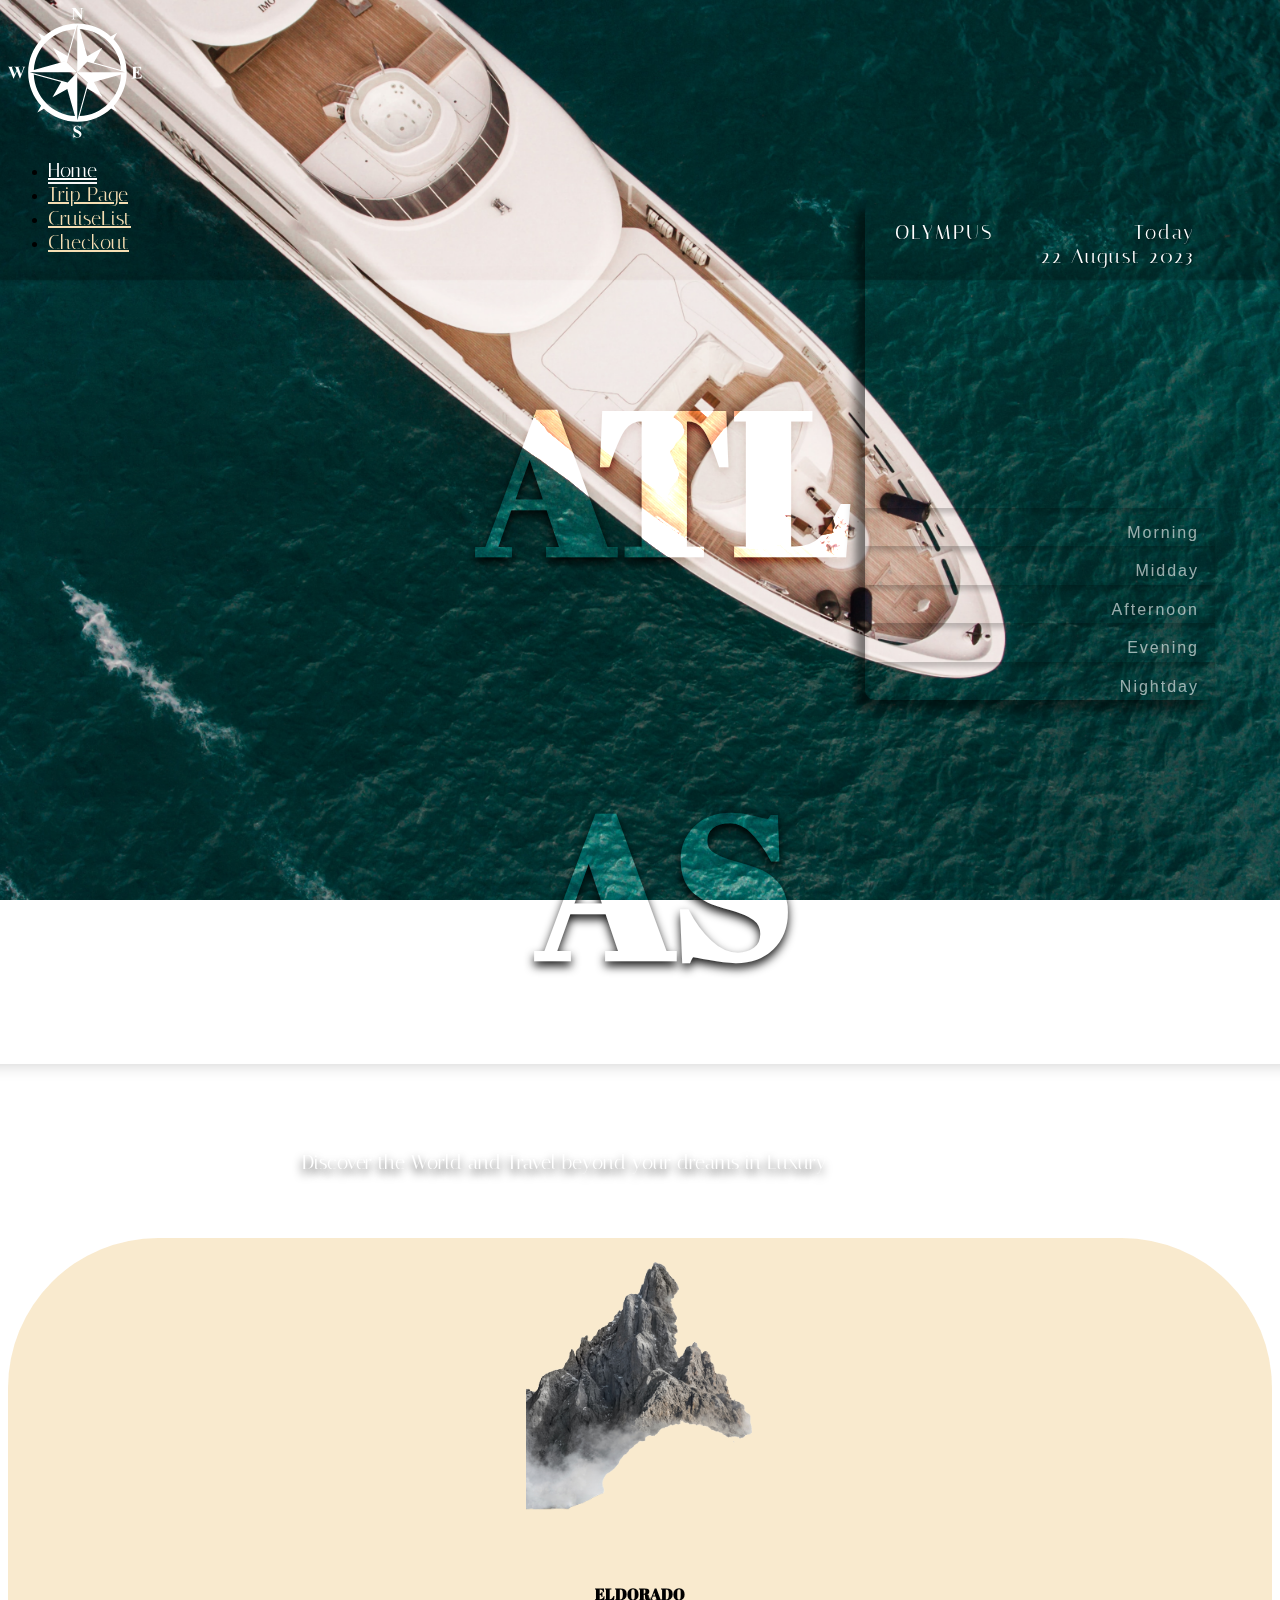
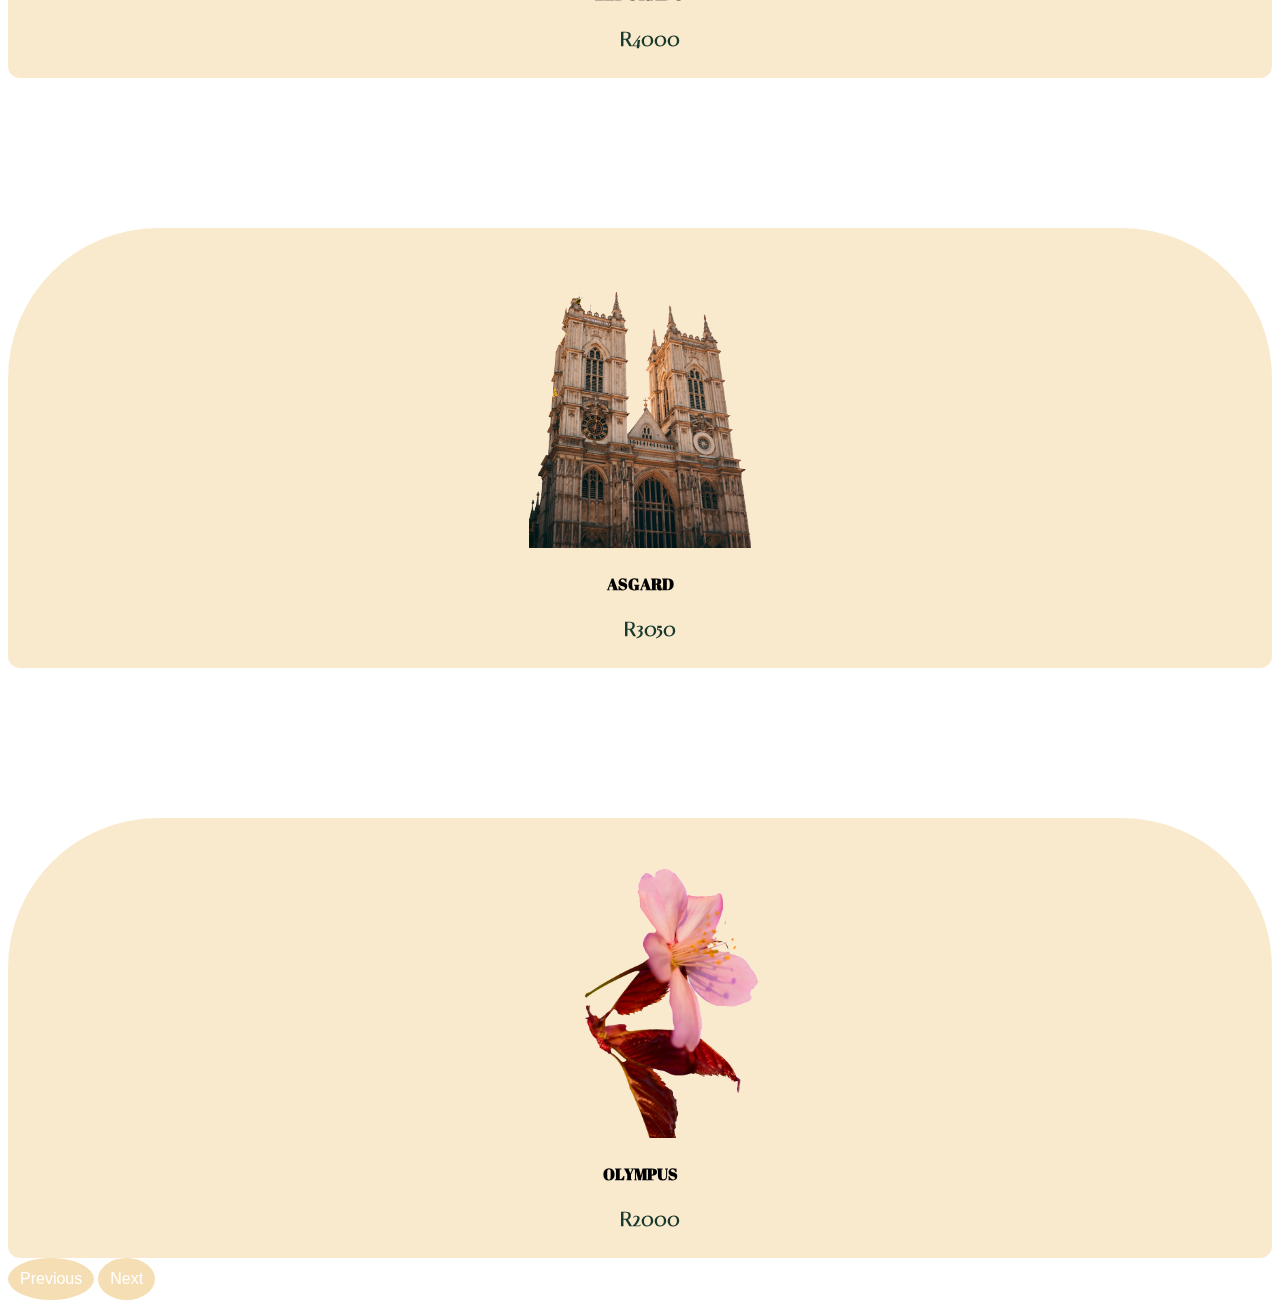
<file: Index.html>
<!doctype html>
<html lang="en">
  <head>
    <meta charset="utf-8">
    <meta name="viewport" content="width=device-width, initial-scale=1">
    <title>ATLAS</title>

    <!-- Style Sheets -->
    <link href="https://cdn.jsdelivr.net/npm/bootstrap@5.3.0/dist/css/bootstrap.min.css" rel="stylesheet" integrity="sha384-9ndCyUaIbzAi2FUVXJi0CjmCapSmO7SnpJef0486qhLnuZ2cdeRhO02iuK6FUUVM" crossorigin="anonymous">
    <link rel="stylesheet" href="main.css">
  
  </head>
  <body>

    <!-- ------------------------------------------------------------------------------------------------ -->
    <!-- Nav Bar -->

    <div class="background">
        <nav class="navbar fixed-top">
            <div class="container">
        
            <!-- Logo -->
            <a class="navbar-brand" href="#">
            <img src="assets/compass-navigator-icon 1.svg" alt="Logo" height="130">
            </a>

            <!-- Nav Items -->
            <ul class="nav">
                <li class="nav-item">
                    <a class="nav-link active" aria-current="page" href="Index.html">Home</a>
                </li>
                <li class="nav-item">
                    <a class="nav-link" href="browse.html">Trip Page</a>
                </li>
                <li class="nav-item">
                    <a class="nav-link" href="cruiselist.html">CruiseList</a>
                </li>
                <li class="nav-item">
                    <a class="nav-link" href="cruiselist.html">Checkout</a>
                </li>
            </ul>

            </div>
        </nav>

        <!-- ------------------------------------------------------------------------------------------------ -->
        <!-- Carousel -->

        <div id="carouselExample" class="carousel carousel-dark slide">
          <div class="carousel-inner">
            <!-- Slide 1 -->
            <div class="carousel-item active">
                <div class="container">
                    <div class="row full-height">
                        <div class="col align-self-center">
                            <h1>ATL</h1>
                            <h1>AS</h1>
                            <p>Discover the World and Travel beyond your dreams in Luxury</p>
                            <!--<button class="mt-4">Browse Cruises</button>-->
                        </div>
                        
                        
                         <div class="col align-self-end">
                              <div class="box">
                                  <div id="location">
                                    <i class="fas fa-map-marker-alt"></i>
                                    <p class="place">OLYMPUS</p>
                                    <p class="day">Today<br>22 August 2023</p>
                                  </div>
                                  <!-- /////////////////////////////////////////////////////////////////////////////// morning -->
                                  <div id="morning" class="section">    
                                    <p class="time">Morning</p>    
                                    <!-- ////////////////////////////////////////// icona -->
                                    <div class="icon-box">
                                      <svg class="icon sun" version="1.1"
                                          x="0px" y="0px" 
                                          width="80px" 
                                          height="80px" 
                                          viewBox="0 0 46 46" style="enable-background:new 0 0 46 46;" xml:space="preserve">
                                          <path class="st0 circle" d="M23,12.5c5.8,0,10.5,4.7,10.5,10.5S28.8,33.5,23,33.5S12.5,28.8,12.5,23S17.2,12.5,23,12.5 M23,10.5
                                            c-6.9,0-12.5,5.6-12.5,12.5S16.1,35.5,23,35.5S35.5,29.9,35.5,23S29.9,10.5,23,10.5L23,10.5z"/>
                                      </svg>
                                      <svg class="icon rays" version="1.1"
                                          x="0px" y="0px" 
                                          width="80px" 
                                          height="80px" 
                                          viewBox="0 0 46 46" style="enable-background:new 0 0 46 46;" xml:space="preserve">
                                          <path class="st0" d="M23,8c-0.6,0-1-0.4-1-1V1c0-0.6,0.4-1,1-1s1,0.4,1,1v6C24,7.6,23.6,8,23,8z"/> 
                                          <path class="st0" d="M45,24h-6c-0.6,0-1-0.4-1-1s0.4-1,1-1h6c0.6,0,1,0.4,1,1S45.6,24,45,24z"/>  
                                          <path class="st0" d="M37,16.2c-0.4,0-0.7-0.2-0.9-0.5c-0.3-0.5-0.1-1.1,0.4-1.4l5.2-2.9c0.5-0.3,1.1-0.1,1.4,0.4
                                              c0.3,0.5,0.1,1.1-0.4,1.4l-5.2,2.9C37.3,16.2,37.1,16.2,37,16.2z"/>   
                                          <path class="st0" d="M31.2,10.2c-0.2,0-0.4,0-0.5-0.1c-0.5-0.3-0.6-0.9-0.3-1.4l3.1-5.1c0.3-0.5,0.9-0.6,1.4-0.3s0.6,0.9,0.3,1.4
                                              L32,9.8C31.9,10.1,31.5,10.2,31.2,10.2z"/> 
                                          <path class="st0" d="M23,46c-0.6,0-1-0.4-1-1v-6c0-0.6,0.4-1,1-1s1,0.4,1,1v6C24,45.6,23.6,46,23,46z"/>  
                                          <path class="st0" d="M33.7,43.2c-0.4,0-0.7-0.2-0.9-0.5l-2.9-5.2c-0.3-0.5-0.1-1.1,0.4-1.4c0.5-0.3,1.1-0.1,1.4,0.4l2.9,5.2
                                              c0.3,0.5,0.1,1.1-0.4,1.4C34,43.2,33.9,43.2,33.7,43.2z"/>   
                                          <path class="st0" d="M41.9,35.3c-0.2,0-0.4,0-0.5-0.1L36.2,32c-0.5-0.3-0.6-0.9-0.3-1.4c0.3-0.5,0.9-0.6,1.4-0.3l5.1,3.1
                                              c0.5,0.3,0.6,0.9,0.3,1.4C42.6,35.1,42.2,35.3,41.9,35.3z"/> 
                                          <path class="st0" d="M7,24H1c-0.6,0-1-0.4-1-1s0.4-1,1-1h6c0.6,0,1,0.4,1,1S7.6,24,7,24z"/>  
                                          <path class="st0" d="M3.8,34.7c-0.4,0-0.7-0.2-0.9-0.5c-0.3-0.5-0.1-1.1,0.4-1.4l5.2-2.9c0.5-0.3,1.1-0.1,1.4,0.4
                                              c0.3,0.5,0.1,1.1-0.4,1.4l-5.2,2.9C4.1,34.7,3.9,34.7,3.8,34.7z"/> 
                                          <path class="st0" d="M11.7,42.9c-0.2,0-0.4,0-0.5-0.1c-0.5-0.3-0.6-0.9-0.3-1.4l3.1-5.1c0.3-0.5,0.9-0.6,1.4-0.3
                                              c0.5,0.3,0.6,0.9,0.3,1.4l-3.1,5.1C12.4,42.7,12.1,42.9,11.7,42.9z"/> 
                                          <path class="st0" d="M15.2,10c-0.4,0-0.7-0.2-0.9-0.5l-2.9-5.2c-0.3-0.5-0.1-1.1,0.4-1.4s1.1-0.1,1.4,0.4l2.9,5.2
                                              c0.3,0.5,0.1,1.1-0.4,1.4C15.6,10,15.4,10,15.2,10z"/>
                                          <path class="st0" d="M9.2,15.8c-0.2,0-0.4,0-0.5-0.1l-5.1-3.1c-0.5-0.3-0.6-0.9-0.3-1.4c0.3-0.5,0.9-0.6,1.4-0.3L9.8,14
                                              c0.5,0.3,0.6,0.9,0.3,1.4C9.9,15.6,9.6,15.8,9.2,15.8z"/>
                                      </svg>
                                    </div>
                                    <!-- ////////////////////////////////////////// text -->
                                    <div class="text-wrapper">
                                      <p class="degree">4<sup>°</sup></p>
                                      <p>Sunny-Wind: E 7 mph</p>
                                      <p>Humidity: 45%</p>
                                    </div>
                                  </div>
                                  <!-- /////////////////////////////////////////////////////////////////////////////// midday -->
                                  <div id="midday" class="section">
                                    <p class="time">Midday</p>    
                                    <!-- ////////////////////////////////////////// icona -->
                                    <div class="icon-box">
                                      <svg class="icon sun" version="1.1"
                                          x="0px" y="0px" 
                                          width="80px" 
                                          height="80px" 
                                          viewBox="0 0 46 46" style="enable-background:new 0 0 46 46;" xml:space="preserve">
                                          <path class="st0 circle" d="M23,12.5c5.8,0,10.5,4.7,10.5,10.5S28.8,33.5,23,33.5S12.5,28.8,12.5,23S17.2,12.5,23,12.5 M23,10.5
                                            c-6.9,0-12.5,5.6-12.5,12.5S16.1,35.5,23,35.5S35.5,29.9,35.5,23S29.9,10.5,23,10.5L23,10.5z"/>
                                      </svg>
                                      <svg class="icon rays" version="1.1"
                                          x="0px" y="0px" 
                                          width="80px" 
                                          height="80px" 
                                          viewBox="0 0 46 46" style="enable-background:new 0 0 46 46;" xml:space="preserve">
                                          <path class="st0" d="M23,8c-0.6,0-1-0.4-1-1V1c0-0.6,0.4-1,1-1s1,0.4,1,1v6C24,7.6,23.6,8,23,8z"/> 
                                          <path class="st0" d="M45,24h-6c-0.6,0-1-0.4-1-1s0.4-1,1-1h6c0.6,0,1,0.4,1,1S45.6,24,45,24z"/>  
                                          <path class="st0" d="M37,16.2c-0.4,0-0.7-0.2-0.9-0.5c-0.3-0.5-0.1-1.1,0.4-1.4l5.2-2.9c0.5-0.3,1.1-0.1,1.4,0.4
                                              c0.3,0.5,0.1,1.1-0.4,1.4l-5.2,2.9C37.3,16.2,37.1,16.2,37,16.2z"/>   
                                          <path class="st0" d="M31.2,10.2c-0.2,0-0.4,0-0.5-0.1c-0.5-0.3-0.6-0.9-0.3-1.4l3.1-5.1c0.3-0.5,0.9-0.6,1.4-0.3s0.6,0.9,0.3,1.4
                                              L32,9.8C31.9,10.1,31.5,10.2,31.2,10.2z"/> 
                                          <path class="st0" d="M23,46c-0.6,0-1-0.4-1-1v-6c0-0.6,0.4-1,1-1s1,0.4,1,1v6C24,45.6,23.6,46,23,46z"/>  
                                          <path class="st0" d="M33.7,43.2c-0.4,0-0.7-0.2-0.9-0.5l-2.9-5.2c-0.3-0.5-0.1-1.1,0.4-1.4c0.5-0.3,1.1-0.1,1.4,0.4l2.9,5.2
                                              c0.3,0.5,0.1,1.1-0.4,1.4C34,43.2,33.9,43.2,33.7,43.2z"/>   
                                          <path class="st0" d="M41.9,35.3c-0.2,0-0.4,0-0.5-0.1L36.2,32c-0.5-0.3-0.6-0.9-0.3-1.4c0.3-0.5,0.9-0.6,1.4-0.3l5.1,3.1
                                              c0.5,0.3,0.6,0.9,0.3,1.4C42.6,35.1,42.2,35.3,41.9,35.3z"/> 
                                          <path class="st0" d="M7,24H1c-0.6,0-1-0.4-1-1s0.4-1,1-1h6c0.6,0,1,0.4,1,1S7.6,24,7,24z"/>  
                                          <path class="st0" d="M3.8,34.7c-0.4,0-0.7-0.2-0.9-0.5c-0.3-0.5-0.1-1.1,0.4-1.4l5.2-2.9c0.5-0.3,1.1-0.1,1.4,0.4
                                              c0.3,0.5,0.1,1.1-0.4,1.4l-5.2,2.9C4.1,34.7,3.9,34.7,3.8,34.7z"/> 
                                          <path class="st0" d="M11.7,42.9c-0.2,0-0.4,0-0.5-0.1c-0.5-0.3-0.6-0.9-0.3-1.4l3.1-5.1c0.3-0.5,0.9-0.6,1.4-0.3
                                              c0.5,0.3,0.6,0.9,0.3,1.4l-3.1,5.1C12.4,42.7,12.1,42.9,11.7,42.9z"/> 
                                          <path class="st0" d="M15.2,10c-0.4,0-0.7-0.2-0.9-0.5l-2.9-5.2c-0.3-0.5-0.1-1.1,0.4-1.4s1.1-0.1,1.4,0.4l2.9,5.2
                                              c0.3,0.5,0.1,1.1-0.4,1.4C15.6,10,15.4,10,15.2,10z"/>
                                          <path class="st0" d="M9.2,15.8c-0.2,0-0.4,0-0.5-0.1l-5.1-3.1c-0.5-0.3-0.6-0.9-0.3-1.4c0.3-0.5,0.9-0.6,1.4-0.3L9.8,14
                                              c0.5,0.3,0.6,0.9,0.3,1.4C9.9,15.6,9.6,15.8,9.2,15.8z"/>
                                      </svg>
                                      <svg class="icon cloud" version="1.1"
                                        x="0px" 
                                        y="0px" 
                                        width="80px" 
                                        height="40px" 
                                        viewBox="0 0 42.6 22" style="enable-background:new 0 0 42.6 22;"
                                        xml:space="preserve">
                                      <path class="st1" d="M42.6,4.9c0-2.2-1.7-3.9-3.9-3.9c-1.5,0-2.8,0.9-3.4,2.1C34.9,3,34.5,3,34,3c-0.5,0-0.9,0-1.3,0.1
                                        C31.6,1.3,29.6,0,27.2,0c-3.1,0-5.7,2.2-6.3,5.1c-0.2,0-0.4,0-0.6,0C16.9,5.1,14,8,14,11.5c0,3.5,2.9,6.4,6.4,6.4
                                        c0.9,0,1.8-0.2,2.6-0.5c0.4,1.4,1.7,2.4,3.2,2.4c1.1,0,2.2-0.6,2.8-1.4c1.4,1,3.2,1.7,5.1,1.7c4.7,0,8.5-3.8,8.5-8.5
                                        c0-1.4-0.4-2.8-1-4C42.2,6.8,42.6,5.9,42.6,4.9z"/>
                                      <path class="st1" d="M28.6,6.9c0-2.2-1.7-3.9-3.9-3.9c-1.5,0-2.8,0.9-3.4,2.1C20.9,5,20.5,5,20,5c-0.5,0-0.9,0-1.3,0.1
                                        C17.6,3.3,15.6,2,13.2,2c-3.1,0-5.7,2.2-6.3,5.1c-0.2,0-0.4,0-0.6,0C2.9,7.1,0,10,0,13.5c0,3.5,2.9,6.4,6.4,6.4
                                        c0.9,0,1.8-0.2,2.6-0.5c0.4,1.4,1.7,2.4,3.2,2.4c1.1,0,2.2-0.6,2.8-1.4c1.4,1,3.2,1.7,5.1,1.7c4.7,0,8.5-3.8,8.5-8.5
                                        c0-1.4-0.4-2.8-1-4C28.2,8.8,28.6,7.9,28.6,6.9z"/>
                                      </svg>
                                    </div>       
                                    <!-- ////////////////////////////////////////// text -->
                                    <div class="text-wrapper">
                                      <p class="degree">8<sup>°</sup></p>
                                      <p>Mostly Sunny</p>
                                      <p>Wind: E 2 mph</p>
                                      <p>Humidity: 40%</p>
                                    </div>
                                  </div>
                                  <!-- /////////////////////////////////////////////////////////////////////////////// afternooon -->
                                  <div id="afternoon" class="section">
                                    <p class="time">Afternoon</p>
                                    <!-- ////////////////////////////////////////// icona -->
                                    <div class="icon-box">
                                      <svg class="icon cloud" version="1.1"
                                        x="0px" 
                                        y="0px" 
                                        width="80px" 
                                        height="40px" 
                                        viewBox="0 0 42.6 22" style="enable-background:new 0 0 42.6 22;"
                                        xml:space="preserve">
                                      <path class="st1" d="M42.6,4.9c0-2.2-1.7-3.9-3.9-3.9c-1.5,0-2.8,0.9-3.4,2.1C34.9,3,34.5,3,34,3c-0.5,0-0.9,0-1.3,0.1
                                        C31.6,1.3,29.6,0,27.2,0c-3.1,0-5.7,2.2-6.3,5.1c-0.2,0-0.4,0-0.6,0C16.9,5.1,14,8,14,11.5c0,3.5,2.9,6.4,6.4,6.4
                                        c0.9,0,1.8-0.2,2.6-0.5c0.4,1.4,1.7,2.4,3.2,2.4c1.1,0,2.2-0.6,2.8-1.4c1.4,1,3.2,1.7,5.1,1.7c4.7,0,8.5-3.8,8.5-8.5
                                        c0-1.4-0.4-2.8-1-4C42.2,6.8,42.6,5.9,42.6,4.9z"/>
                                      <path class="st1" d="M28.6,6.9c0-2.2-1.7-3.9-3.9-3.9c-1.5,0-2.8,0.9-3.4,2.1C20.9,5,20.5,5,20,5c-0.5,0-0.9,0-1.3,0.1
                                        C17.6,3.3,15.6,2,13.2,2c-3.1,0-5.7,2.2-6.3,5.1c-0.2,0-0.4,0-0.6,0C2.9,7.1,0,10,0,13.5c0,3.5,2.9,6.4,6.4,6.4
                                        c0.9,0,1.8-0.2,2.6-0.5c0.4,1.4,1.7,2.4,3.2,2.4c1.1,0,2.2-0.6,2.8-1.4c1.4,1,3.2,1.7,5.1,1.7c4.7,0,8.5-3.8,8.5-8.5
                                        c0-1.4-0.4-2.8-1-4C28.2,8.8,28.6,7.9,28.6,6.9z"/>
                                      </svg>
                                      <svg class="icon cloud cloud02" version="1.1"
                                        x="0px" 
                                        y="0px" 
                                        width="80px" 
                                        height="40px" 
                                        viewBox="0 0 42.6 22" style="enable-background:new 0 0 42.6 22;"
                                        xml:space="preserve">
                                      <path class="st1" d="M42.6,4.9c0-2.2-1.7-3.9-3.9-3.9c-1.5,0-2.8,0.9-3.4,2.1C34.9,3,34.5,3,34,3c-0.5,0-0.9,0-1.3,0.1
                                        C31.6,1.3,29.6,0,27.2,0c-3.1,0-5.7,2.2-6.3,5.1c-0.2,0-0.4,0-0.6,0C16.9,5.1,14,8,14,11.5c0,3.5,2.9,6.4,6.4,6.4
                                        c0.9,0,1.8-0.2,2.6-0.5c0.4,1.4,1.7,2.4,3.2,2.4c1.1,0,2.2-0.6,2.8-1.4c1.4,1,3.2,1.7,5.1,1.7c4.7,0,8.5-3.8,8.5-8.5
                                        c0-1.4-0.4-2.8-1-4C42.2,6.8,42.6,5.9,42.6,4.9z"/>
                                      <path class="st1" d="M28.6,6.9c0-2.2-1.7-3.9-3.9-3.9c-1.5,0-2.8,0.9-3.4,2.1C20.9,5,20.5,5,20,5c-0.5,0-0.9,0-1.3,0.1
                                        C17.6,3.3,15.6,2,13.2,2c-3.1,0-5.7,2.2-6.3,5.1c-0.2,0-0.4,0-0.6,0C2.9,7.1,0,10,0,13.5c0,3.5,2.9,6.4,6.4,6.4
                                        c0.9,0,1.8-0.2,2.6-0.5c0.4,1.4,1.7,2.4,3.2,2.4c1.1,0,2.2-0.6,2.8-1.4c1.4,1,3.2,1.7,5.1,1.7c4.7,0,8.5-3.8,8.5-8.5
                                        c0-1.4-0.4-2.8-1-4C28.2,8.8,28.6,7.9,28.6,6.9z"/>
                                      </svg>
                                    </div>
                                    <!-- ////////////////////////////////////////// text -->
                                    <div class="text-wrapper">
                                      <p class="degree">6<sup>°</sup></p>
                                      <p>Cloudy</p>
                                      <p>Wind: N 5 mph</p>
                                      <p>Humidity: 60%</p>
                                    </div>
                                  </div>
                                  <!-- /////////////////////////////////////////////////////////////////////////////// evening -->
                                  <div id="evening" class="section">
                                    <p class="time">Evening</p>
                                    <!-- ////////////////////////////////////////// icona -->
                                    <div class="icon-box">
                                      <svg class="icon cloud" version="1.1"
                                        x="0px" 
                                        y="0px" 
                                        width="80px" 
                                        height="40px" 
                                        viewBox="0 0 42.6 22" style="enable-background:new 0 0 42.6 22;"
                                        xml:space="preserve">
                                      <path class="st1" d="M42.6,4.9c0-2.2-1.7-3.9-3.9-3.9c-1.5,0-2.8,0.9-3.4,2.1C34.9,3,34.5,3,34,3c-0.5,0-0.9,0-1.3,0.1
                                        C31.6,1.3,29.6,0,27.2,0c-3.1,0-5.7,2.2-6.3,5.1c-0.2,0-0.4,0-0.6,0C16.9,5.1,14,8,14,11.5c0,3.5,2.9,6.4,6.4,6.4
                                        c0.9,0,1.8-0.2,2.6-0.5c0.4,1.4,1.7,2.4,3.2,2.4c1.1,0,2.2-0.6,2.8-1.4c1.4,1,3.2,1.7,5.1,1.7c4.7,0,8.5-3.8,8.5-8.5
                                        c0-1.4-0.4-2.8-1-4C42.2,6.8,42.6,5.9,42.6,4.9z"/>
                                      <path class="st1" d="M28.6,6.9c0-2.2-1.7-3.9-3.9-3.9c-1.5,0-2.8,0.9-3.4,2.1C20.9,5,20.5,5,20,5c-0.5,0-0.9,0-1.3,0.1
                                        C17.6,3.3,15.6,2,13.2,2c-3.1,0-5.7,2.2-6.3,5.1c-0.2,0-0.4,0-0.6,0C2.9,7.1,0,10,0,13.5c0,3.5,2.9,6.4,6.4,6.4
                                        c0.9,0,1.8-0.2,2.6-0.5c0.4,1.4,1.7,2.4,3.2,2.4c1.1,0,2.2-0.6,2.8-1.4c1.4,1,3.2,1.7,5.1,1.7c4.7,0,8.5-3.8,8.5-8.5
                                        c0-1.4-0.4-2.8-1-4C28.2,8.8,28.6,7.9,28.6,6.9z"/>
                                      </svg>
                                      <svg class="icon cloud02" version="1.1"
                                        x="0px" 
                                        y="0px" 
                                        width="80px" 
                                        height="40px" 
                                        viewBox="0 0 42.6 22" style="enable-background:new 0 0 42.6 22;"
                                        xml:space="preserve">
                                      <path class="st1" d="M42.6,4.9c0-2.2-1.7-3.9-3.9-3.9c-1.5,0-2.8,0.9-3.4,2.1C34.9,3,34.5,3,34,3c-0.5,0-0.9,0-1.3,0.1
                                        C31.6,1.3,29.6,0,27.2,0c-3.1,0-5.7,2.2-6.3,5.1c-0.2,0-0.4,0-0.6,0C16.9,5.1,14,8,14,11.5c0,3.5,2.9,6.4,6.4,6.4
                                        c0.9,0,1.8-0.2,2.6-0.5c0.4,1.4,1.7,2.4,3.2,2.4c1.1,0,2.2-0.6,2.8-1.4c1.4,1,3.2,1.7,5.1,1.7c4.7,0,8.5-3.8,8.5-8.5
                                        c0-1.4-0.4-2.8-1-4C42.2,6.8,42.6,5.9,42.6,4.9z"/>
                                      <path class="st1" d="M28.6,6.9c0-2.2-1.7-3.9-3.9-3.9c-1.5,0-2.8,0.9-3.4,2.1C20.9,5,20.5,5,20,5c-0.5,0-0.9,0-1.3,0.1
                                        C17.6,3.3,15.6,2,13.2,2c-3.1,0-5.7,2.2-6.3,5.1c-0.2,0-0.4,0-0.6,0C2.9,7.1,0,10,0,13.5c0,3.5,2.9,6.4,6.4,6.4
                                        c0.9,0,1.8-0.2,2.6-0.5c0.4,1.4,1.7,2.4,3.2,2.4c1.1,0,2.2-0.6,2.8-1.4c1.4,1,3.2,1.7,5.1,1.7c4.7,0,8.5-3.8,8.5-8.5
                                        c0-1.4-0.4-2.8-1-4C28.2,8.8,28.6,7.9,28.6,6.9z"/>
                                      </svg>      
                                      <svg class="rain01" version="1.1"
                                          x="0px" 
                                          y="0px" 
                                          width="10px" 
                                          height="10px" 
                                          viewBox="0 0 2.2 2.7" style="enable-background:new 0 0 2.2 2.7;"
                                        xml:space="preserve">
                                      <path class="st0" d="M2.1,0c0,0-1.2,0.1-1.9,1.1C-0.1,1.6,0,2.2,0.5,2.5s1.1,0.2,1.4-0.3C2.5,1.2,2.1,0,2.1,0z"/>
                                      </svg>
                                      <svg class="rain02" version="1.1"
                                          x="0px" 
                                          y="0px" 
                                          width="10px" 
                                          height="10px" 
                                          viewBox="0 0 2.2 2.7" style="enable-background:new 0 0 2.2 2.7;"
                                        xml:space="preserve">
                                      <path class="st0" d="M2.1,0c0,0-1.2,0.1-1.9,1.1C-0.1,1.6,0,2.2,0.5,2.5s1.1,0.2,1.4-0.3C2.5,1.2,2.1,0,2.1,0z"/>
                                      </svg>
                                      <svg class="rain03" version="1.1"
                                          x="0px" 
                                          y="0px" 
                                          width="10px" 
                                          height="10px" 
                                          viewBox="0 0 2.2 2.7" style="enable-background:new 0 0 2.2 2.7;"
                                        xml:space="preserve">
                                      <path class="st0" d="M2.1,0c0,0-1.2,0.1-1.9,1.1C-0.1,1.6,0,2.2,0.5,2.5s1.1,0.2,1.4-0.3C2.5,1.2,2.1,0,2.1,0z"/>
                                      </svg>
                                    </div>
                                    <!-- ////////////////////////////////////////// text -->
                                    <div class="text-wrapper">
                                      <p class="degree">8<sup>°</sup></p>
                                      <p>Rain</p>
                                      <p>Wind: N 9 mph</p>
                                      <p>Humidity: 80%</p>
                                    </div>
                                  </div>
                                  <!-- /////////////////////////////////////////////////////////////////////////////// nightday -->
                                  <div id="nightday" class="section">
                                    <p class="time">Nightday</p>
                                    <!-- ////////////////////////////////////////// icona -->
                                    <div class="icon-box">
                                      <svg version="1.1"
                                          x="0px" 
                                          y="0px" 
                                          width="50px" 
                                          height="50px" 
                                          viewBox="0 0 23.3 25.9" style="enable-background:new 0 0 23.3 25.9;" xml:space="preserve">
                                      <path class="st0" d="M22,20.9c-7.2,0-13-5.8-13-13c0-3,1-5.7,2.7-7.9C5.1,0.6,0,6.2,0,12.9c0,7.2,5.8,13,13,13c4.2,0,7.9-2,10.3-5.1
                                        C22.9,20.9,22.4,20.9,22,20.9z"/>
                                      </svg>
                                      <svg class="icon cloud" version="1.1"
                                        x="0px" 
                                        y="0px" 
                                        width="80px" 
                                        height="40px" 
                                        viewBox="0 0 42.6 22" style="enable-background:new 0 0 42.6 22;"
                                        xml:space="preserve">
                                      <path class="st1" d="M42.6,4.9c0-2.2-1.7-3.9-3.9-3.9c-1.5,0-2.8,0.9-3.4,2.1C34.9,3,34.5,3,34,3c-0.5,0-0.9,0-1.3,0.1
                                        C31.6,1.3,29.6,0,27.2,0c-3.1,0-5.7,2.2-6.3,5.1c-0.2,0-0.4,0-0.6,0C16.9,5.1,14,8,14,11.5c0,3.5,2.9,6.4,6.4,6.4
                                        c0.9,0,1.8-0.2,2.6-0.5c0.4,1.4,1.7,2.4,3.2,2.4c1.1,0,2.2-0.6,2.8-1.4c1.4,1,3.2,1.7,5.1,1.7c4.7,0,8.5-3.8,8.5-8.5
                                        c0-1.4-0.4-2.8-1-4C42.2,6.8,42.6,5.9,42.6,4.9z"/>
                                      <path class="st1" d="M28.6,6.9c0-2.2-1.7-3.9-3.9-3.9c-1.5,0-2.8,0.9-3.4,2.1C20.9,5,20.5,5,20,5c-0.5,0-0.9,0-1.3,0.1
                                        C17.6,3.3,15.6,2,13.2,2c-3.1,0-5.7,2.2-6.3,5.1c-0.2,0-0.4,0-0.6,0C2.9,7.1,0,10,0,13.5c0,3.5,2.9,6.4,6.4,6.4
                                        c0.9,0,1.8-0.2,2.6-0.5c0.4,1.4,1.7,2.4,3.2,2.4c1.1,0,2.2-0.6,2.8-1.4c1.4,1,3.2,1.7,5.1,1.7c4.7,0,8.5-3.8,8.5-8.5
                                        c0-1.4-0.4-2.8-1-4C28.2,8.8,28.6,7.9,28.6,6.9z"/>
                                      </svg>
                                    </div>
                                    <!-- ////////////////////////////////////////// text -->
                                    <div class="text-wrapper">
                                      <p class="degree">8<sup>°</sup></p>
                                      <p>Cloudy</p>
                                      <p>Wind: E 7 mph</p>
                                      <p>Humidity: 45%</p>
                                    </div>
                                  </div>
                                </div>
                          </div>
                      </div>
                  </div>
              </div>
              <!-- Slide 2 -->
            <div class="carousel-item full-height">
                  <!-- ---------------------------------------------------------------------------------------------------- -->

            <!-- trips List Cards -->
            <div class="row py-5 gy-3" id="tripsContainer">

              <!-- Browse Card Template * Won't display by default * -->
              

          </div>
      
  </div>

  <template id="tripCardTemplate">
      <div class="col-4 col-container">

          <!-- Card -->
          <div class="card">
              <img src="assets/jamie (1).jpg" class="card-img-top" alt="...">
              <div class="card-body">
              <h4 class="card-title" id="nameText">ASGARD</h4>
              <p class="card-text" id="priceText">R320</p>

              <p class="card-text mt-4" id="placeTemp"></p>
              <p class="card-text mt-4" id="descriptionText">Graceful and lush, this charming indoor plant boasts glossy, emerald-green leaves that effortlessly brighten any space. Easy to care for and standing at an ideal height, our Ficus Tree is the perfect addition to elevate your interior décor.</p>
              </div>
          </div>
      </div>
  </template>
            </div>      
              
          </div>
          
       
        <!-- Carousel Controls -->
          <button class="carousel-control-prev" type="button" data-bs-target="#carouselExample" data-bs-slide="prev">
            <span class="carousel-control-prev-icon" aria-hidden="true"></span>
            <span class="visually-hidden">Previous</span>
          </button>
          <button class="carousel-control-next" type="button" data-bs-target="#carouselExample" data-bs-slide="next">
            <span class="carousel-control-next-icon" aria-hidden="true"></span>
            <span class="visually-hidden">Next</span>
          </button>
        </div>

    <!-- Javascript -->
    <script src="https://cdn.jsdelivr.net/npm/@popperjs/core@2.11.8/dist/umd/popper.min.js" integrity="sha384-I7E8VVD/ismYTF4hNIPjVp/Zjvgyol6VFvRkX/vR+Vc4jQkC+hVqc2pM8ODewa9r" crossorigin="anonymous"></script>
    <script src="https://cdn.jsdelivr.net/npm/bootstrap@5.3.0/dist/js/bootstrap.min.js" integrity="sha384-fbbOQedDUMZZ5KreZpsbe1LCZPVmfTnH7ois6mU1QK+m14rQ1l2bGBq41eYeM/fS" crossorigin="anonymous"></script>
    <script src="https://ajax.googleapis.com/ajax/libs/jquery/3.7.0/jquery.min.js"></script>
    <script src="carousel.js"></script>

  </body>
</html>
</file>
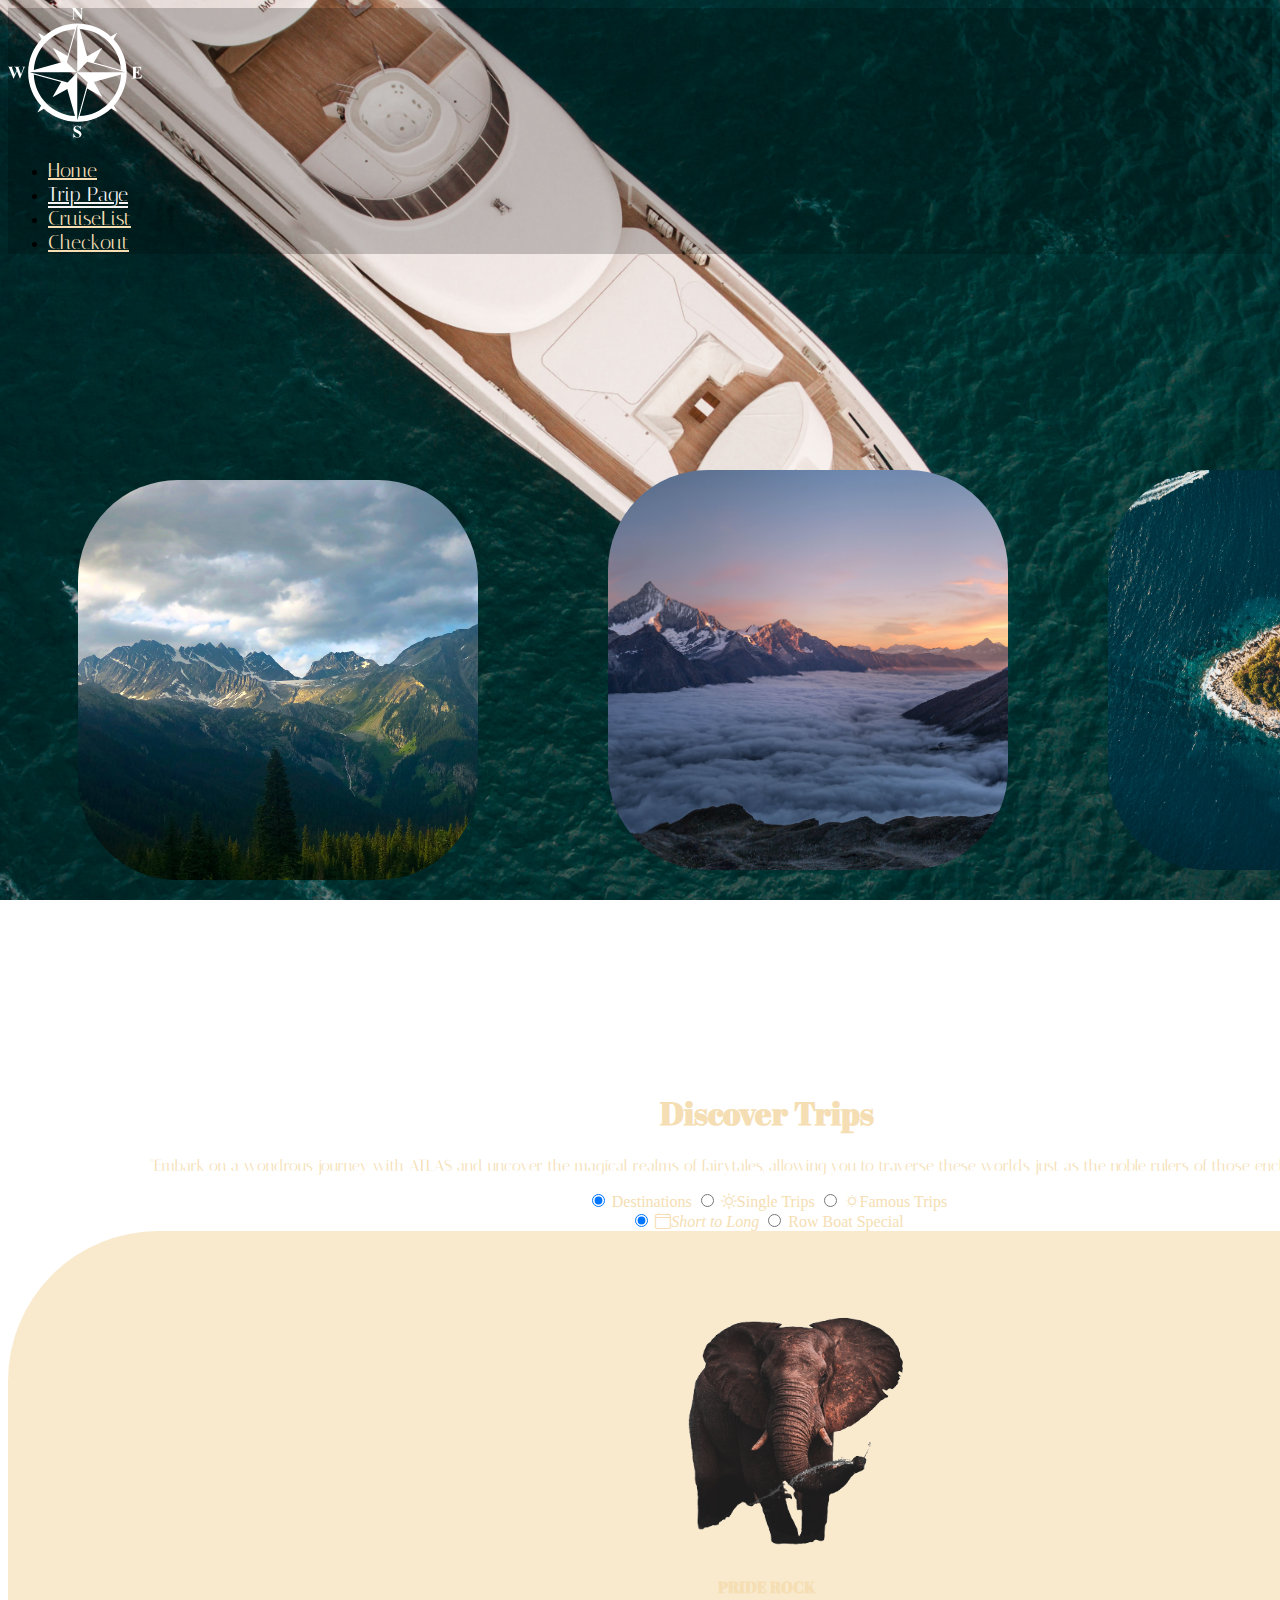
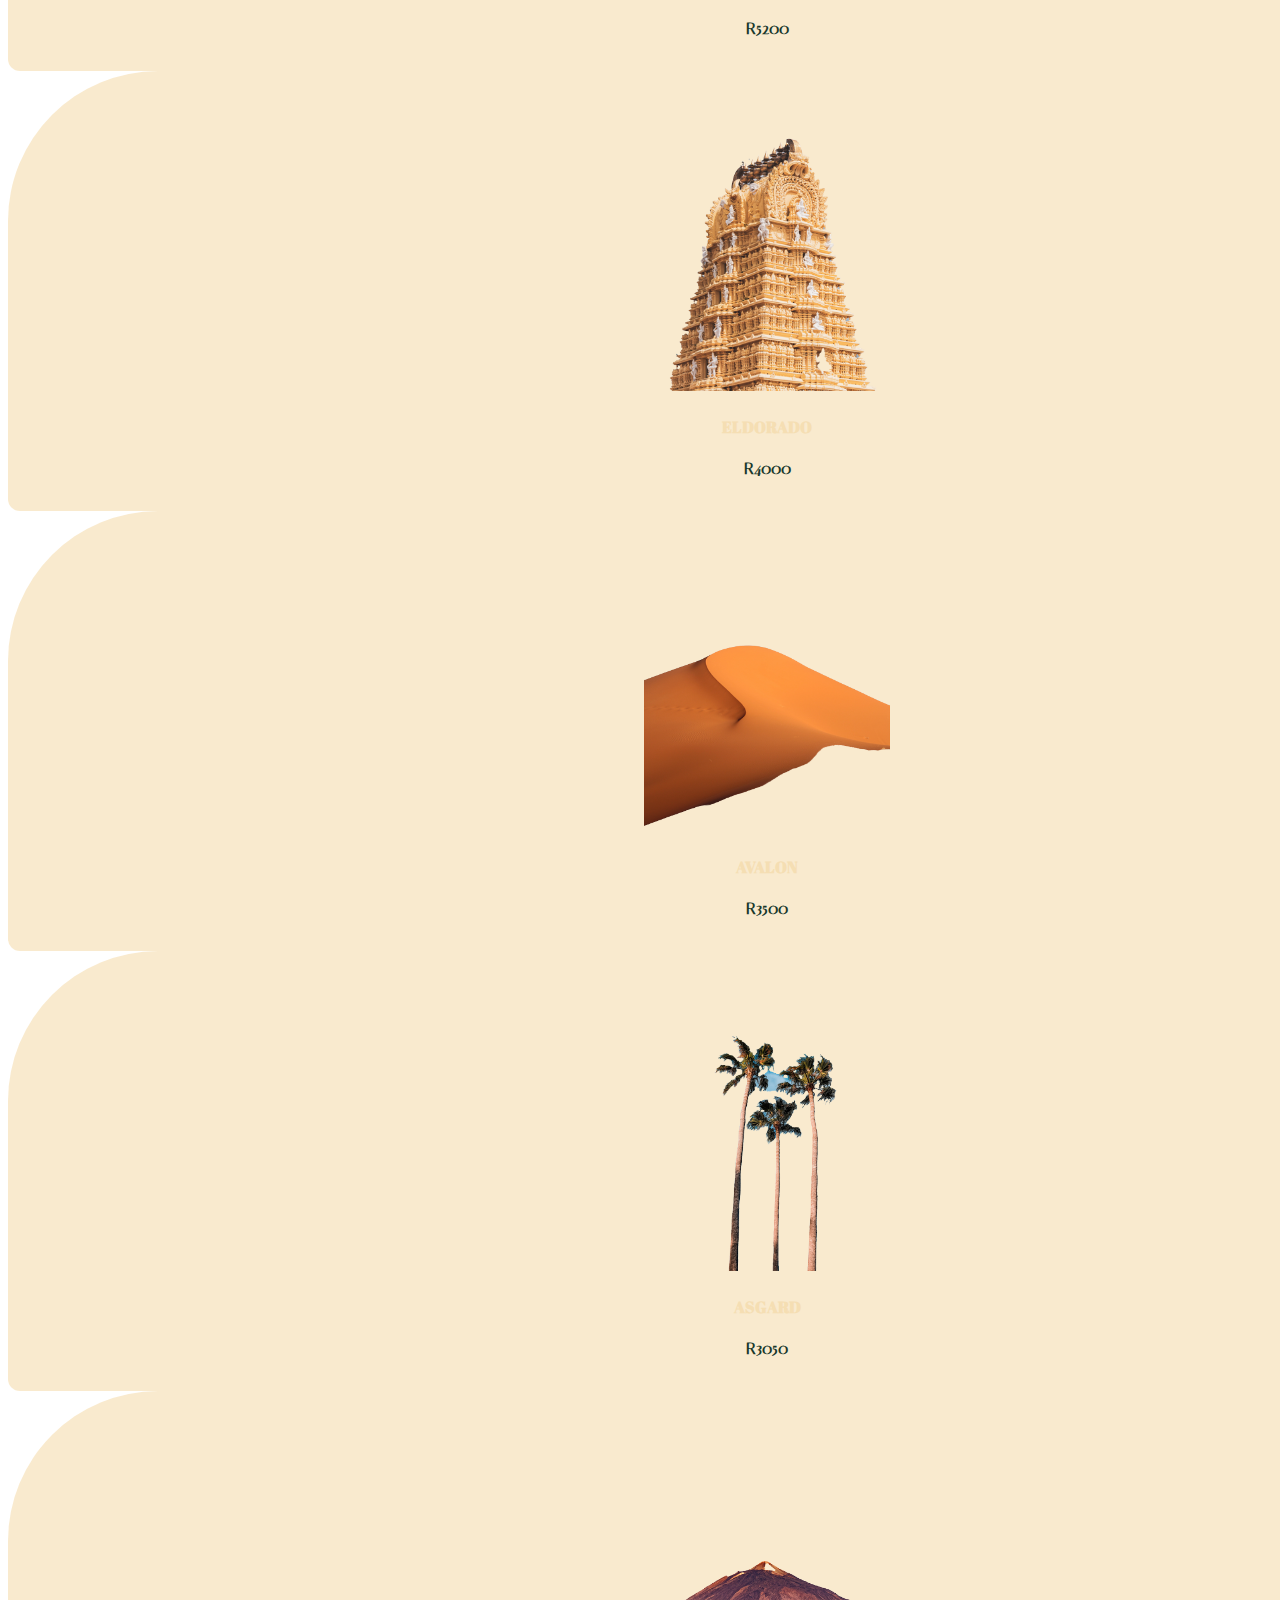
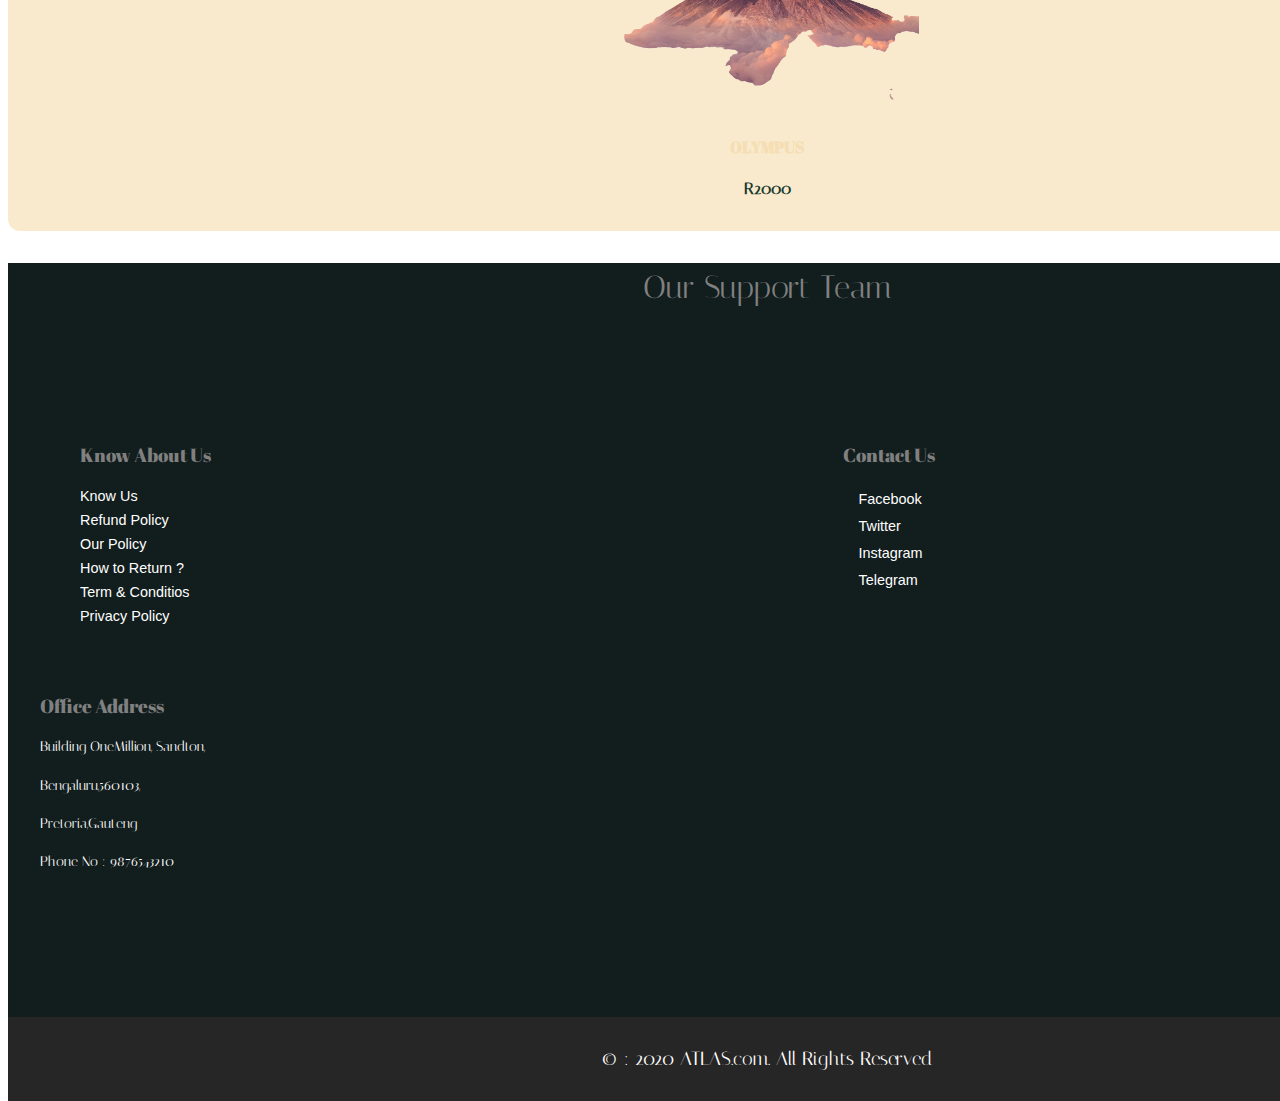
<file: browse.html>
<!doctype html>
<html lang="en">
  <head>
    <meta charset="utf-8">
    <meta name="viewport" content="width=device-width, initial-scale=1">
    <title>ATLAS:Trip Page</title>

    <!-- Style Sheets -->
    <link href="https://cdn.jsdelivr.net/npm/bootstrap@5.3.0/dist/css/bootstrap.min.css" rel="stylesheet" integrity="sha384-9ndCyUaIbzAi2FUVXJi0CjmCapSmO7SnpJef0486qhLnuZ2cdeRhO02iuK6FUUVM" crossorigin="anonymous">
    <link rel="stylesheet" href="browse.css">
  </head>

<div class="overlay">
    <body>

        <!-- ------------------------------------------------------------------------------------------------ -->
        <!-- Nav Bar -->

        <nav class="navbar fixed-top">
        <div class="container">
            
            <!-- Logo -->
            <a class="navbar-brand" href="#">
            <img src="assets/compass-navigator-icon 1.svg" alt="Logo" height="130">
            </a>

            <!-- Nav Items -->
            <ul class="nav">
                <li class="nav-item">
                <a class="nav-link" href="Index.html">Home</a>
                </li>
                <li class="nav-item">
                <a class="nav-link active" aria-current="page" href="browse.html">Trip Page</a>
                </li>
                <li class="nav-item">
                <a class="nav-link" href="cruiselist.html">CruiseList</a>
                </li>

                <li class="nav-item">
                    <a class="nav-link" href="checkout.html">Checkout</a>
                </li>
            </ul>

        </div>
        </nav>
        <div class="trips">
            <div class="maincontainer">
                <div class="thecard">
                  <div class="thefront"></div>
                  <div class="theback">
                    <h1>MOUNT ZEUS</h1>
                    <p>"Mount Zeus, a majestic summit steeped in mythical tales and grandeur."</p>
                  </div>
                </div>
            </div>
    
            <div class="maincontainer2">
                <div class="thecard2">
                  <div class="thefront2"></div>
                  <div class="theback2">
                     <h1>OLYMPUS</h1>
                        <p>"Olympus, where gods dwelled, a realm of mythic splendor and awe."</p>
                   
                  </div>
                </div>
            </div>
    
            <div class="maincontainer3">
                <div class="thecard3">
                    <div class="thefront3"></div>
                    <div class="theback3">
                        <h1>MOUNT ZION</h1>
                        <p>"Mount Zion, a sacred peak revered for spiritual significance and beauty."</p>
                    </div>
            </div>
        </div>

        


        

    <div class="container mt-5 pt-5">
        <div class="things">
            
                <!-- Header -->
                <h1>Discover Trips</h1>
                <p>"Embark on a wondrous journey with ATLAS and uncover the magical realms of fairytales, allowing you to traverse these worlds just as the noble rulers of those enchanting stories."</p>
         
                    <!-- ---------------------------------------------------------------------------------------------------- -->
                <!-- Filters and Sorts -->

                <div class="row align-items-center mt-4">

                    <!-- Filter Radio Buttons -->
        
                    <div class="btn-group col-auto" role="group">
                    <input type="radio" class="btn-check" name="filterRadio" id="allDestinationFilter" value="" autocomplete="off" checked>
                    <label class="btn btn-outline-success" for="allDestinationFilter">Destinations</label>
                    
                    <input type="radio" class="btn-check" name="filterRadio" id="shortTripFilter" autocomplete="off" value="single">
                    <label class="btn btn-outline-success" for="shortTripFilter"><i class="bi-brightness-high"></i>Single Trips</label>
                    
                    <input type="radio" class="btn-check" name="filterRadio" id="longTripFilter" autocomplete="off" value="famous">
                    <label class="btn btn-outline-success" for="longTripFilter"><i class="bi-brightness-low"></i>Famous Trips</label>

                    
                    </div>
        
                    <!-- Sorting Radio Buttons -->
        
                    <div class="btn-group col-auto" role="group">
                    <input type="radio" class="btn-check" name="sortRadio" id="defaultSort" value="single" autocomplete="off" checked>
                    <label class="btn btn-outline-success" for="defaultSort"><i class="bi bi-calendar4">Short to Long</i></label>

                    
                    
                    <input type="radio" class="btn-check" name="sortRadio" id="priceSort" value="Cheap" autocomplete="off">
                    <label class="btn btn-outline-success" for="priceSort"><i class=""></i>Row Boat Special</label>
                    </div>
                </div>
        
                <!-- ---------------------------------------------------------------------------------------------------- -->

                    <!-- trips List Cards -->
                    <div class="row py-5 gy-3" id="tripsContainer">

                        <!-- Browse Card Template * Won't display by default * -->
                        

                    </div>
                
            </div>

            <template id="tripCardTemplate">
                <div class="col-4">

                    <!-- Card -->
                    <div class="card">
                        <img src="assets/jamie (1).jpg" class="card-img-top" alt="...">
                        <div class="card-body">
                        <h4 class="card-title" id="nameText">ASGARD</h4>
                        <p class="card-text" id="priceText">R320</p>

                        <p class="card-text mt-4" id="placeTemp"></p>
                        <p class="card-text mt-4" id="descriptionText">Graceful and lush, this charming indoor plant boasts glossy, emerald-green leaves that effortlessly brighten any space. Easy to care for and standing at an ideal height, our Ficus Tree is the perfect addition to elevate your interior décor.</p>
                        </div>
                    </div>
                </div>
            </template>
        </div>    
        
        <!-- Footer section -->
    <footer>
        <p id="footer-title">our support team</h3p>
        <div class="footer">
            <div class="support">
                <ul>
                    <h3>Know About Us</h3>
                    <li><a href="#" id="about">Know Us</a></li>
                    <li><a href="#" id="Refund-policy">Refund Policy</a></li>
                    <li><a href="#" id="policy">Our Policy</a></li>
                    <li><a href="#" id="return-product">How to Return ?</a></li>
                    <li><a href="#" id="terms">Term & Conditios</a></li>
                    <li><a href="#" id="privacy">Privacy Policy</a></li>
                </ul>
            </div>

            <div class="social-media">

                <ul>
                    <h3>Contact Us</h3>
                    <li><i class="fa fa-facebook"></i><a href="#" id="facebook">Facebook</a></li>
                    <li><i class="fa fa-twitter"></i><a href="#" id="twitter">Twitter</a></li>
                    <li><i class="fa fa-instagram"></i><a href="#" id="facebook">Instagram</a></li>
                    <li><i class="fa fa-telegram"></i><a href="#" id="facebook">Telegram</a></li>
                </ul>
            </div>

            <div class="address">
                <h3>Office Address</h3>
                <p>Building OneMillion, Sandton,</p>
                <p>Bengaluru,560103,</p>
                <p>Pretoria,Gauteng</p>
                <p>Phone No : 9876543210</p>
            </div>
        </div>

        <div id="copyright">
            <p>&#169 : 2020 ATLAS.com. All Rights Reserved</p>
        </div>
    </footer>
<!-- end of footer section -->

        <!-- Javascript -->
        <script src="https://cdn.jsdelivr.net/npm/@popperjs/core@2.11.8/dist/umd/popper.min.js" integrity="sha384-I7E8VVD/ismYTF4hNIPjVp/Zjvgyol6VFvRkX/vR+Vc4jQkC+hVqc2pM8ODewa9r" crossorigin="anonymous"></script>
        <script src="https://cdn.jsdelivr.net/npm/bootstrap@5.3.0/dist/js/bootstrap.min.js" integrity="sha384-fbbOQedDUMZZ5KreZpsbe1LCZPVmfTnH7ois6mU1QK+m14rQ1l2bGBq41eYeM/fS" crossorigin="anonymous"></script>
        <script src="https://ajax.googleapis.com/ajax/libs/jquery/3.7.0/jquery.min.js"></script>
        <script src="main.js"></script>

    </body>
</div>
    
</html>
</file>
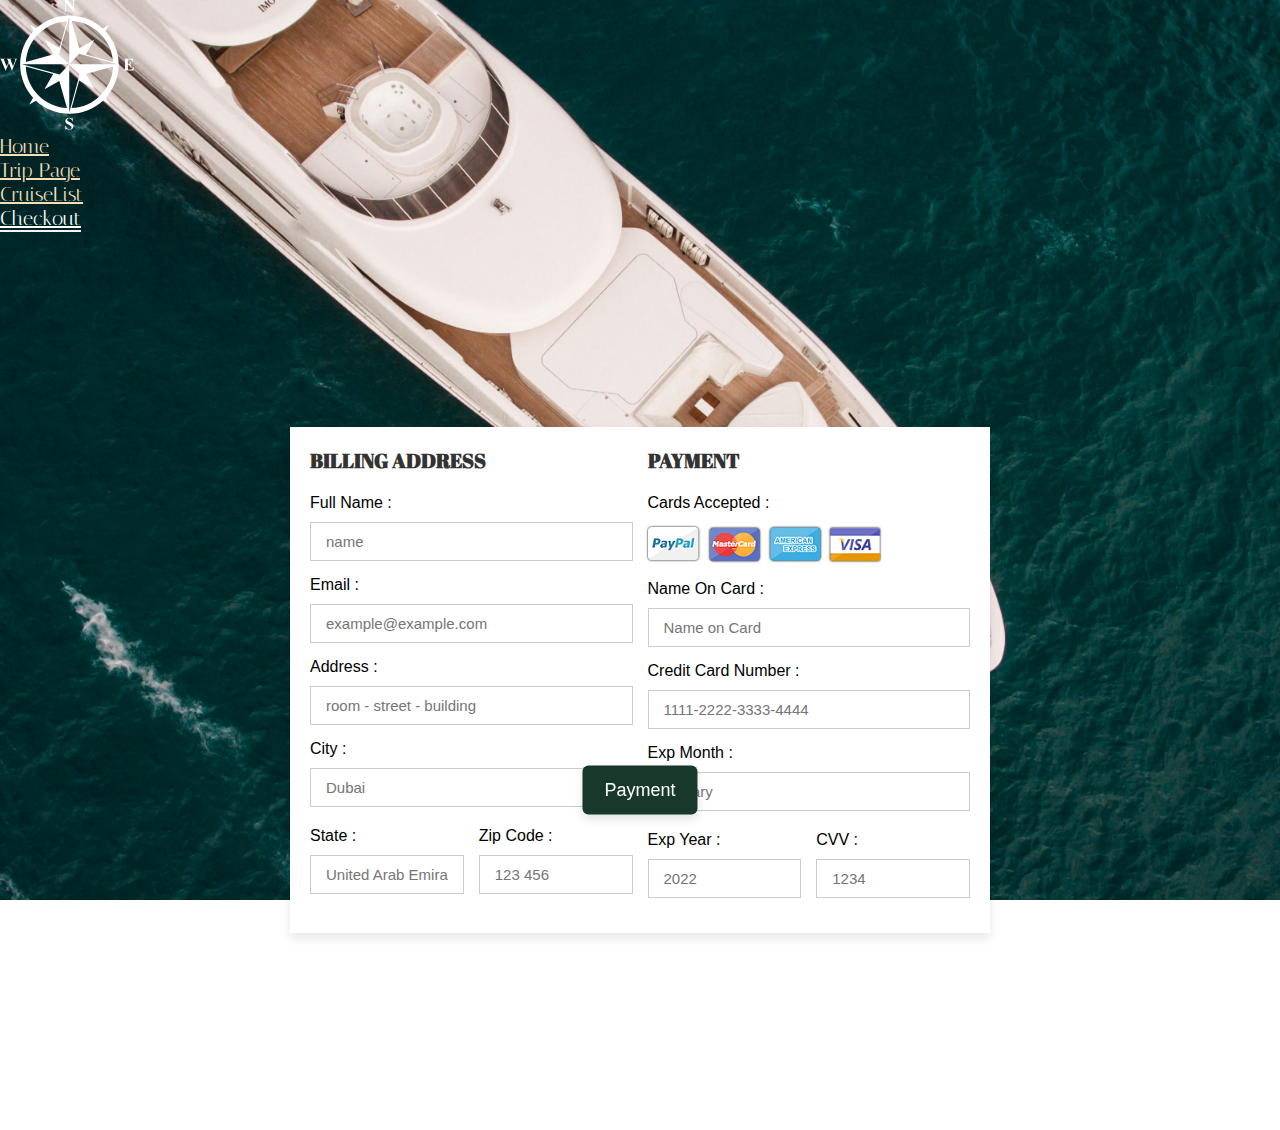
<file: checkout.html>
<!DOCTYPE html>
<html lang="en">
  <head>
    <meta charset="utf-8">
    <meta name="viewport" content="width=device-width, initial-scale=1">
    <title>ATLAS</title>

    <!-- Style Sheets -->
    <link href="https://cdn.jsdelivr.net/npm/bootstrap@5.3.0/dist/css/bootstrap.min.css" rel="stylesheet" integrity="sha384-9ndCyUaIbzAi2FUVXJi0CjmCapSmO7SnpJef0486qhLnuZ2cdeRhO02iuK6FUUVM" crossorigin="anonymous">
    <link rel="stylesheet" href="checkout.css">
    <link rel="stylesheet" href="https://cdnjs.cloudflare.com/ajax/libs/font-awesome/6.2.0/css/all.min.css">
    <link rel="icon" type="image/png" sizes="32x32" href="assets/favicon-32x32.png">
  
  </head>
  <body>

    <!-- ------------------------------------------------------------------------------------------------ -->
    <!-- Nav Bar -->

    <div class="background">
        <nav class="navbar fixed-top">
            <div class="container">
        
            <!-- Logo -->
            <a class="navbar-brand" href="#">
            <img src="assets/compass-navigator-icon 1.svg" alt="Logo" height="130">
            </a>

            <!-- Nav Items -->
            <ul class="nav">
                <li class="nav-item">
                    <a class="nav-link" href="Index.html">Home</a>
                </li>
                <li class="nav-item">
                    <a class="nav-link" href="browse.html">Trip Page</a>
                </li>
                <li class="nav-item">
                    <a class="nav-link" href="cruiselist.html">CruiseList</a>
                </li>
                <li class="nav-item">
                    <a class="nav-link active" aria-current="page" href="checkout.html">Checkout</a>
                </li>
            </ul>

            </div>
        </nav>

    
        <div class="container2">

            <form action="">
        
                <div class="row">
        
                    <div class="col">
        
                        <h3 class="title">billing address</h3>
        
                        <div class="inputBox">
                            <span>full name :</span>
                            <input type="text" placeholder="name">
                        </div>
                        <div class="inputBox">
                            <span>email :</span>
                            <input type="email" placeholder="example@example.com">
                        </div>
                        <div class="inputBox">
                            <span>address :</span>
                            <input type="text" placeholder="room - street - building">
                        </div>
                        <div class="inputBox">
                            <span>city :</span>
                            <input type="text" placeholder="Dubai">
                        </div>
        
                        <div class="flex">
                            <div class="inputBox">
                                <span>state :</span>
                                <input type="text" placeholder="United Arab Emirates">
                            </div>
                            <div class="inputBox">
                                <span>zip code :</span>
                                <input type="text" placeholder="123 456">
                            </div>
                        </div>
        
                    </div>
        
                    <div class="col">
        
                        <h3 class="title">payment</h3>
        
                        <div class="inputBox">
                            <span>cards accepted :</span>
                            <img src="assets/card_img.png" alt="">
                        </div>
                        <div class="inputBox">
                            <span>name on card :</span>
                            <input type="text" placeholder="Name on Card">
                        </div>
                        <div class="inputBox">
                            <span>credit card number :</span>
                            <input type="number" placeholder="1111-2222-3333-4444">
                        </div>
                        <div class="inputBox">
                            <span>exp month :</span>
                            <input type="text" placeholder="january">
                        </div>
        
                        <div class="flex">
                            <div class="inputBox">
                                <span>exp year :</span>
                                <input type="number" placeholder="2022">
                            </div>
                            <div class="inputBox">
                                <span>CVV :</span>
                                <input type="text" placeholder="1234">
                            </div>
                        </div>
        
                    </div>
            
                </div>
                
            
            <section>
                <button class="show-modal">Payment</button>
                <span class="overlay"></span>
                <div class="modal-box">
                  <i class="fa-regular fa-circle-check bg-green"></i>
                  <h2>Success</h2>
                  <h3>You have sucessfully booked a trip of a lifetime.</h3>
                  <div class="buttons">
                    <button class="close-btn">Ok, Close</button>
                    <button>View More</button>
                  </div>
                </div>
              </section>
              <script>
                const section = document.querySelector("section"),
                  overlay = document.querySelector(".overlay"),
                  showBtn = document.querySelector(".show-modal"),
                  closeBtn = document.querySelector(".close-btn");
                showBtn.addEventListener("click", () => section.classList.add("active"));
                overlay.addEventListener("click", () =>
                  section.classList.remove("active")
                );
                closeBtn.addEventListener("click", () =>
                  section.classList.remove("active")
                );
              </script>
        
                <!--<input type="submit" value="proceed to checkout" class="submit-btn">-->
        
            </form>
        
        </div>    
            
        

    <!-- Javascript -->
    <script src="https://cdn.jsdelivr.net/npm/@popperjs/core@2.11.8/dist/umd/popper.min.js" integrity="sha384-I7E8VVD/ismYTF4hNIPjVp/Zjvgyol6VFvRkX/vR+Vc4jQkC+hVqc2pM8ODewa9r" crossorigin="anonymous"></script>
    <script src="https://cdn.jsdelivr.net/npm/bootstrap@5.3.0/dist/js/bootstrap.min.js" integrity="sha384-fbbOQedDUMZZ5KreZpsbe1LCZPVmfTnH7ois6mU1QK+m14rQ1l2bGBq41eYeM/fS" crossorigin="anonymous"></script>
    <script src="https://ajax.googleapis.com/ajax/libs/jquery/3.7.0/jquery.min.js"></script>
    <script src="main.js"></script>
    

  </body>
</html>
</file>
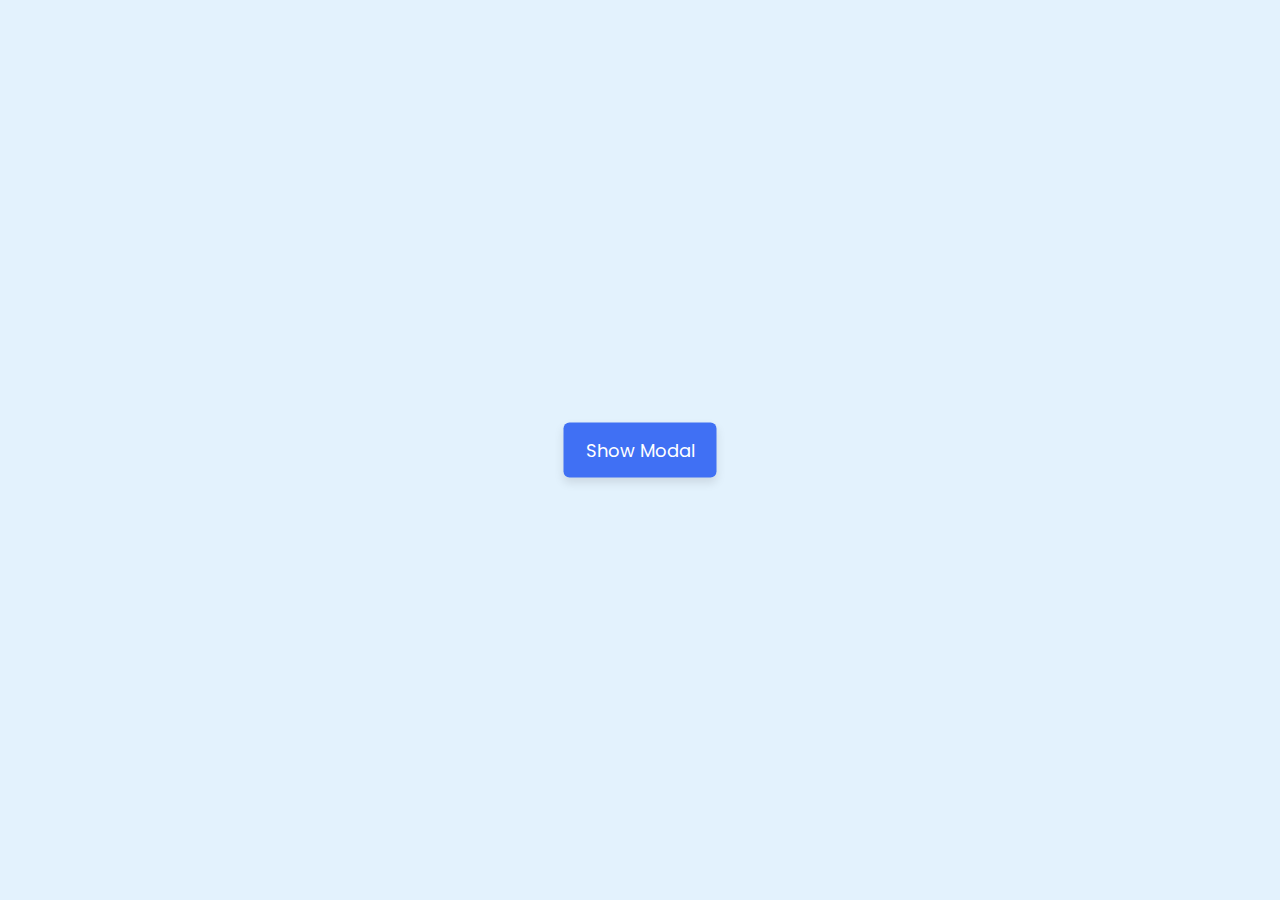
<file: popup.modal.html>
<!DOCTYPE html>
<!-- Coding By CodingNepal - codingnepalweb.com -->
<html lang="en">
  <head>
    <meta charset="UTF-8" />
    <meta http-equiv="X-UA-Compatible" content="IE=edge" />
    <meta name="viewport" content="width=device-width, initial-scale=1.0" />
    <title>Popup Modal Box</title>
    <!-- CSS -->
    <link rel="stylesheet" href="style.css" />
    <!-- Fontawesome CDN Link -->
    <link rel="stylesheet" href="https://cdnjs.cloudflare.com/ajax/libs/font-awesome/6.2.0/css/all.min.css"/>
  </head>
  <body>
    <section>
      <button class="show-modal">Show Modal</button>
      <span class="overlay"></span>

      <div class="modal-box">
        <i class="fa-regular fa-circle-check"></i>
        <h2>Completed</h2>
        <h3>You have sucessfully downloaded all the source code files.</h3>

        <div class="buttons">
          <button class="close-btn">Ok, Close</button>
          <button>Open File</button>
        </div>
      </div>
    </section>

    <script>
      const section = document.querySelector("section"),
        overlay = document.querySelector(".overlay"),
        showBtn = document.querySelector(".show-modal"),
        closeBtn = document.querySelector(".close-btn");

      showBtn.addEventListener("click", () => section.classList.add("active"));

      overlay.addEventListener("click", () =>
        section.classList.remove("active")
      );

      closeBtn.addEventListener("click", () =>
        section.classList.remove("active")
      );
    </script>
  </body>
</html>
</file>
<file: main.css>
@import url('https://fonts.googleapis.com/css2?family=Anton&family=Dancing+Script&family=Italiana&display=swap');
@import url('https://fonts.googleapis.com/css2?family=Abril+Fatface&family=Anton&family=Dancing+Script&family=Italiana&family=Roboto:ital,wght@1,500&display=swap');
@import url('https://fonts.googleapis.com/css2?family=Abril+Fatface&family=Anton&family=Dancing+Script&family=Italiana&family=Roboto:ital,wght@1,500&display=swap');

/* ---------------------------------------- */
/* Global Styles */
h1,h2,h3,h4,h5,h6{
    font-family: 'Italiana', serif;
    font-family: 'Abril Fatface', cursive;
}

p{
    font-family: 'Italiana', serif;
    /*font-family: 'Anton', sans-serif;*/
    /*font-family: 'Dancing Script', cursive;*/
}

/* Fonts */

.nav-link{
    font-family: 'Italiana', serif;
    color: wheat;
    font-size: 20px;
}

.nav-link:hover {
  color: #0b1612;
}

.nav-link.active {
  border-bottom: 2px solid whitesmoke;
  color: white;
}

body{
    height: 100%;
    background-image: url(assets/ibrahim-mushan-nzPzTkwl5VI-unsplash.jpg);
    background-position: center;
    background-size: cover;
    background-attachment: fixed;
}

.box{
  background: transparent;
  background-position: center;
  background-size: cover;
  background-attachment: fixed;
}


.align-self-center{
    width: 800px;
    height: 760px;
    box-shadow: 0 0 1rem 0 rgba(0, 0, 0, .2);
    position: relative;
    top: auto;
    right: auto;
    left: 24px;
    bottom: 24px;
    width: auto;
    padding: 12px;
   
    background: inherit;
    margin-left: -125px;
}

.carousel-item {
  background-color: transparent;
}

.carousel-control-next, .carousel-control-prev {
  top: auto;
  right: auto;
  left: 24px;
  bottom: 24px;
  width: auto;
  background-color: wheat;
  padding: 12px;
  border-radius: 50%;
}

.carousel-control-next {
  left: 84px;
}

.align-self-center::before{
    content: "";
    position: absolute;
    top: 0;
    left: 0;
    right: 0;
    bottom: 0;
    box-shadow: inset 0 0 2000px rgba(255, 255, 255, .5);
    filter: blur(1px);
    background: inherit;
    mix-blend-mode: overlay;
}

.align-self-center,h1{
    text-align: center;
    font-size: 200px;
    margin-top: 50px;
    padding-bottom: -110px;
    color: #fff;
    text-shadow: 0 5px 10px rgba(0, 0, 0, 1);
    mix-blend-mode: overlay;
    text-decoration: transparent;
    margin-left: 100px;
}

.align-self-center,p{
  font-size: 100px;
  font-family: 'Italiana', serif;
  color: wheat;
  margin-left: -100px;
}

.press{
  font-family: 'Abril Fatface', cursive;
}

.card {
  border-radius: 150px 150px 12px 12px;
  background: rgba(245, 222, 179, 0.648);
  text-align: center;
  height: 440px;
  border: none;
    
}



.card-img-top {
  width:auto;
  height:320px;
  margin: auto;
  transition: all .3s cubic-bezier(0.075, 0.82, 0.165, 1); 
}

.card-img-top.small {
  height:200px;
}

.card-text {
  color:#18382B;
  font-weight: bold;
  margin-left: 20px;
}

.col-container{
  margin-top: 150px;
}




.line3{
  width: 100px;
  height: 2px;
  background-color: #0b1612;
}


.box {
    border-radius: 10px;
    box-shadow: -10px 10px 10px rgba(0,0,0,0.5);
    display: flex;
    flex-direction: column;
    height: 500px;
    letter-spacing: 2px;  
    left: 50%;
    justify-content: space-between;
    overflow: hidden;
    position: absolute;
    top: 50%;
    transform: translate(-50%,-50%);
    width: 350px;
    margin-left: 400px;
  }

  .box,p{
    font-size: 20px;
    color: white;
  }
  .box > div + div {
    box-shadow: inset 0px 5px 5px rgba(0,0,0,0.2);
  }
  .st0 {fill: #fff}
  .st1 {opacity: 0.8; fill: #fff;}
  /* //////////////////////////////////////// location ///////*/
  #location {
    align-items: baseline;
    background: transparent;
    background-size: cover;
    background-repeat: no-repeat;
    background-position: top;
    background-color: transparent;
    color: #fff;
    display: flex;
    height: 800px;
    justify-content: space-between;
    text-shadow: 0px 1px 2px rgba(0,0,0,0.5);
    width: 100%;
    transition: height 0.4s ease-in-out;
  }
  #location .fa-map-marker-alt {color: #125482; margin-left: 1em;}
  #location .place {margin-left: 0.5em;}
  #location .day {
    margin-left: auto;
    margin-right: 1em;
    text-align: right;
  }
  #location.open-menu {
    height: 200px;
  }
  /* //////////////////////////////////////// general / icon //////*/
  .section {
    cursor: pointer;
    height: 100px;
    overflow: hidden;
    position: relative;
    transition: height 0.2s;
    transition-timing-function: cubic-bezier(.68,.03,.32,1.47);
    width: 100%;
  }
  .section:hover {
    height: 400px;
  }
  .time {
    color: rgba(255,255,255,0.6);
    font-family: 'Poppins', sans-serif;
    font-size: 0.8em;
    font: 900;
    margin: 0;
    position: absolute;
    right: 1em;
    top: 1em;
  }
  .section:hover .time {
    color: rgba(255,255,255,1);
    font-size: 1.2em;
  }
  .icon-box {
    animation-origin: center;
  /*   background-color: red; */
    height: 50px;
    left: -10em;
    opacity: 0;
    position: absolute;
    top: 3.5em;
    transition-timing-function: cubic-bezier(.68,.03,.32,1.47);
    width: 80px;
  }
  .section:hover .icon-box {
    animation: icon-anima 0.4s ease-in-out;
    animation-fill-mode: forwards;
  }
  @keyframes icon-anima {
    0% {left: -10em; opacity: 0}
    100% {left: 2em; opacity: 1}
  }
  .icon {
    position: absolute;
  }
  .rays {
    animation: rays-anima 2s infinite linear; 
    animation-origin: center;
    position: absolute;
  }
  @keyframes rays-anima {
    0% {transform: rotate(0)}
    100% {transform: rotate(180deg)}
  }
  .cloud {
    left: -10px;
    bottom: 0;
    animation: cloud-anima 5s infinite ease; 
    animation-origin: center;
    position: absolute;
  }
  @keyframes cloud-anima {
    0%  {left: -10px;}
    50% {left: 10px;}
    100% {left: -10px;}
  }
  .cloud02 {
    bottom: 20px;
    left: 30px;
    animation: cloud-anima2 5s infinite ease; 
    animation-origin: center;
    position: absolute;
  }
  @keyframes cloud-anima2 {
    0%  {left: 20px;}
    50% {left: 10px;}
    100% {left: 20px;}
  }
  .rain01 {
    bottom: -5px;
    left: 60px;
    position: absolute;
  }
  .rain02 {
    bottom: -5px;
    left: 25px;
    position: absolute;
  }
  .rain03 {
    bottom: -10px;
    left: 40px;
    position: absolute;
  }
  .text-wrapper {
    color: #fff;
    display: flex;
    flex-direction: column;
    margin: 0;
    opacity: 0;
    position: absolute;
    right: 1em;
    top: 4em;
  }


 

.center{
  width: 500px;
  height: 800px;
  background-color: rgba(0, 0, 0, .2);
  margin-left: 100px;
  
}

.center p{
  margin-top: 200px;
}

button {
  border: none;
  padding: 16px 20px;
  border-radius: 8px;
  background: #18382B;
  font-family: 'Lato', sans-serif;
  font-size: 16px;
  color: white;
}


.end{
  width: 500px;
  height: 500px;
  margin-top: 200px;
  margin-left: 90px;
  background-image: url(assets/jakob-owens-5F_c9i3JP0I-unsplash.jpg);
  background-position: center;
  background-size: cover;
  border-radius: 25%;
}


.button{
  margin-top: -900px;
}

  .text-wrapper p   {margin: 0; margin-left: auto;margin-top: -11px; }
  .degree           {font-size: 2.2em;}
  .degree sup       {font-size: 0.6em;}
  .section:hover .text-wrapper {
    animation: text-anima 0.4s ease-in-out;
    animation-fill-mode: forwards;
  }
  @keyframes text-anima {
    0% {top: 10em; opacity: 0}
    100% {top: 4.2em; opacity: 1}
  }
  /* //////////////////////////////////////// morning ///////*/
  #morning {
    background-color: transparent;
  /*   height: 300px; */
  }
  
  /* //////////////////////////////////////// midday ///////*/
  #midday {
    background-color: transparent;
  }
  /* //////////////////////////////////////// afternoon ///////*/
  #afternoon {
    background-color: transparent;
  }
  /* //////////////////////////////////////// evening ///////*/
  #evening {
    background-color: transparent;
  }
  /* //////////////////////////////////////// nightday ///////*/
  #nightday {
    background-color: transparent;
  }
</file>
<file: browse.css>
@import url('https://fonts.googleapis.com/css2?family=Anton&family=Dancing+Script&family=Italiana&display=swap');
@import url('https://fonts.googleapis.com/css2?family=Abril+Fatface&family=Anton&family=Dancing+Script&family=Italiana&family=Roboto:ital,wght@1,500&display=swap');
@import url("https://cdn.jsdelivr.net/npm/bootstrap-icons@1.10.5/font/bootstrap-icons.css");

/* ---------------------------------------- */
/* Global Styles */
h1,h2,h3,h4,h5,h6{
    font-family: 'Italiana', serif;
    font-family: 'Abril Fatface', cursive;
}

p{
    font-family: 'Italiana', serif;
    /*font-family: 'Anton', sans-serif;*/
    /*font-family: 'Dancing Script', cursive;*/
}

/* Fonts */

.overlay{
    height: auto;
    width: 100%;
    background-color:  rgba(0, 0, 0, .2);
    background-attachment: fixed;
}

body{
    height: 100%;
    background-image: url(assets/ibrahim-mushan-nzPzTkwl5VI-unsplash.jpg);
    background-position: center;
    background-size: cover;
    background-attachment: fixed;
}

.trips{
    float: left;
}

.nav-link{
    font-family: 'Italiana', serif;
    color: wheat;
    font-size: 20px;
}

.nav-link:hover {
  color: #0b1612;
}

.nav-link.active {
  border-bottom: 2px solid whitesmoke;
  color: whitesmoke;
}

.maincontainer{
    position: relative;
    width: 250px;
    height: 320px;
    margin-top: 800px;
  
  }
  
  .thecard{
    position: absolute;
    width: 400px;
    height: 400px;
    transform-style: preserve-3d;
    transition: all 0.5s ease;
    margin-left: 600px;
    margin-top: -600px;
  }
  
  .thecard:hover{
    transform: rotateY(180deg);
  }
  
  .thefront{
    position: absolute;
    width: 400px;
    height: 400px;
    backface-visibility: hidden;
    background-image: url(assets/mattheo.jpg);
    background-position: center;
    background-size: cover;
    border-radius: 25%;
   
    
    color: #333;
  }
  
  .theback{
    position: absolute;
    width: 400px;
    height: 400px;
    backface-visibility: hidden;
    background-color: wheat;
    color: #333;
    transform: rotateY(180deg);
    border-radius: 25%;
    text-align: center;
    padding: 25%;
  }
  
  .maincontainer2{
    position: relative;
    width: 250px;
    height: 320px;
    
  
  }
  
  .thecard2{
    position: absolute;
    width: 400px;
    height: 400px;
    transform-style: preserve-3d;
    transition: all 0.5s ease;
    margin-left: 1100px ;
    margin-top: -920px;
  }
  
  .thecard2:hover{
    transform: rotateY(180deg);
  }
  
  .thefront2{
    position: absolute;
    width: 400px;
    height: 400px;
    backface-visibility: hidden;
    background-image: url(assets/oliver-sjostrom-hFHXlAmRwzM-unsplash.jpg);
    background-position: center;
    background-size: cover;
    border-radius: 25%;
    
    color: #333;
  }
  
  .theback2{
    position: absolute;
    width: 400px;
    height: 400px;
    backface-visibility: hidden;
    background-color: wheat;
    color: #333;
    transform: rotateY(180deg);
    border-radius: 25%;
    text-align: center;
    padding: 25%;

  }

  .maincontainer3{
    position: relative;
    width: 250px;
    height: 320px;
    
  
  }
  
  .thecard3{
    position: absolute;
    width: 400px;
    height: 400px;
    transform-style: preserve-3d;
    transition: all 0.5s ease;
    margin-top: -1230px;
    margin-left: 70px;
    
  }
  
  .thecard3:hover{
    transform: rotateY(180deg);
  }
  
  .thefront3{
    position: absolute;
    width: 400px;
    height: 400px;
    backface-visibility: hidden;
    background-image: url(assets/jamie\ \(1\).jpg);
    background-position: center;
    background-size: cover;
    border-radius: 25%;
    color: #333;
  }
  
  .theback3{
    position: absolute;
    width: 400px;
    height: 400px;
    backface-visibility: hidden;
    background-color: wheat;
    color: #333;
    transform: rotateY(180deg);
    border-radius: 25%;
    text-align: center;
    padding: 25%;

  }
  
  
  
.things{
  margin-top: -960px;
  color: wheat;
  text-align: center;
}





.card {
  border-radius: 150px 150px 12px 12px;
  background: rgba(245, 222, 179, 0.648);
  text-align: center;
  height: 440px;
  border: none;
    
}



.card-img-top {
    width:auto;
    height:320px;
    margin: auto;
    transition: all .3s cubic-bezier(0.075, 0.82, 0.165, 1); 
}

.card-img-top.small {
    height:200px;
}

.card-text {
    color: #18382B;
    font-weight: bold;
}

/* ---------------------------------------------------------------- */
/* Home Page */

.hero-image {
    height: 90vh; 
    position: relative;
    bottom: -100px;
}

.side-kick{
    height: 90vh; 
    position: relative;
    bottom: -100px;
}

.shape{
    height: 550px;
    width: 550px;
    border-radius: 50%;
    background-color: #18382B;
    margin-top: -350px;
}

/* footer */
footer{
  background: rgb(18, 29, 29);
  color: white;
  font-family: sans-serif;
  margin-top: 1rem;
  width: 1518px;
}
#footer-title{
  font-size: 2rem;
  text-transform: capitalize;
  text-align: center;
  padding: 0.3rem 0;
  color: grey;

}
.footer{
  display: grid;
  padding: 5rem 2rem;
  grid-template-columns: auto auto;
  grid-gap: 2rem;
  font-size: 0.9rem;
  
}
.footer  h3{
  margin-bottom: 1rem;
  font-weight: 200;
  font-size: 1.2rem;
  color: grey;
}
.footer ul li{
  list-style-type: none;
  line-height: 1.5rem;
}
.footer ul li a{
  color: white;
  text-decoration: none;

}
.footer p{
  line-height: 1.5rem;
}

#copyright{
  margin-top: 3rem;
  text-align: center;
  background: rgb(39, 38, 38);
  padding: 0.7rem 0;
  font-size: 1.2rem;
}

.footer .social-media i{
  padding: 0.5rem;
  font-size: 1.5rem;
}
</file>
<file: checkout.css>
@import url('https://fonts.googleapis.com/css2?family=Anton&family=Dancing+Script&family=Italiana&display=swap');
@import url('https://fonts.googleapis.com/css2?family=Abril+Fatface&family=Anton&family=Dancing+Script&family=Italiana&family=Roboto:ital,wght@1,500&display=swap');
@import url('https://fonts.googleapis.com/css2?family=Abril+Fatface&family=Anton&family=Dancing+Script&family=Italiana&family=Roboto:ital,wght@1,500&display=swap');

/* ---------------------------------------- */
/* Global Styles */
h1,h2,h3,h4,h5,h6{
    font-family: 'Italiana', serif;
    font-family: 'Abril Fatface', cursive;
}

p{
    font-family: 'Italiana', serif;
    /*font-family: 'Anton', sans-serif;*/
    /*font-family: 'Dancing Script', cursive;*/
}

/* Fonts */

.nav-link{
    font-family: 'Italiana', serif;
    color: wheat;
    font-size: 20px;
}

.nav-link:hover {
  color: #18382B;
}

.nav-link.active {
  border-bottom: 2px solid whitesmoke;
  color: white;
}

body{
    height: 100%;
    background-image: url(assets/ibrahim-mushan-nzPzTkwl5VI-unsplash.jpg);
    background-position: center;
    background-size: cover;
    background-attachment: fixed;
}

*{
  font-family: 'Poppins', sans-serif;
  margin:0; padding:0;
  box-sizing: border-box;
  outline: none; border:none;
  text-transform: capitalize;
  transition: all .2s linear;
}

.container2{
  display: flex;
  justify-content: center;
  align-items: center;
  padding:25px;
  min-height: 100vh;
  
}

.container2 form{
  padding:20px;
  width:700px;
  background: #fff;
  box-shadow: 0 5px 10px rgba(0,0,0,.1);
}

.container2 form .row{
  display: flex;
  flex-wrap: wrap;
  gap:15px;
}

.container2 form .row .col{
  flex:1 1 250px;
}

.container2 form .row .col .title{
  font-size: 20px;
  color:#333;
  padding-bottom: 5px;
  text-transform: uppercase;
}

.container2 form .row .col .inputBox{
  margin:15px 0;
}

.container2 form .row .col .inputBox span{
  margin-bottom: 10px;
  display: block;
}

.container2 form .row .col .inputBox input{
  width: 100%;
  border:1px solid #ccc;
  padding:10px 15px;
  font-size: 15px;
  text-transform: none;
}

.container2 form .row .col .inputBox input:focus{
  border:1px solid #000;
}

.container2 form .row .col .flex{
  display: flex;
  gap:15px;
}

.container2 form .row .col .flex .inputBox{
  margin-top: 5px;
}

.container2 form .row .col .inputBox img{
  height: 34px;
  margin-top: 5px;
  filter: drop-shadow(0 0 1px #000);
}

.container2 form .submit-btn{
  width: 100%;
  padding:12px;
  font-size: 17px;
  background: #27ae60;
  color:#fff;
  margin-top: 5px;
  cursor: pointer;
}

.container2 form .submit-btn:hover{
  background: #2ecc71;
}

/* Google Fonts - Poppins */
@import url("https://fonts.googleapis.com/css2?family=Poppins:wght@300;400;500;600&display=swap");

* {
  margin: 0;
  padding: 0;
  box-sizing: border-box;
  font-family: "Poppins", sans-serif;
}
section {
  position: fixed;
  height: 100%;
  width: 100%;
  
}
button {
  font-size: 18px;
  font-weight: 400;
  color: #fff;
  padding: 14px 22px;
  border: none;
  background: #18382B;
  border-radius: 6px;
  cursor: pointer;
  margin-top: 340px;
  
}
button:hover {
  background-color: green;
}
button.show-modal,

.modal-box {
  position: fixed;
  left: 50%;
  top: 50%;
  transform: translate(-50%, -50%);
  box-shadow: 0 5px 10px rgba(0, 0, 0, 0.1);
}
.section.active{
  overflow: hidden;
}

section.active .show-modal {
  display: none;
}
.overlay {
  
  height: 100%;
  width: 100%;
  background: rgba(0, 0, 0, 0.3);
  opacity: 0;
  pointer-events: none;
}
section.active .overlay {
  opacity: 1;
  pointer-events: auto;
  
}


.modal-section {
  position: fixed;
  top: 0;
  left: 0;
  width: 100%;
  height: 100%;
  display: flex;
  justify-content: center;
  align-items: center;
  background-color: rgba(0, 0, 0, 0.3);
  opacity: 0;
  pointer-events: none;
  z-index: 1000;
  transition: opacity 0.3s ease;
}

.modal-section.active {
  opacity: 1;
  pointer-events: auto;
}

.modal-box {
  display: flex;
  flex-direction: column;
  align-items: center;
  max-width: 380px;
  width: 100%;
  padding: 30px 20px;
  border-radius: 24px;
  background-color: #fff;
  opacity: 0;
  pointer-events: none;
  transition: all 0.3s ease;
  /* Your modal styles here... */
  transform: scale(0);
  transition: transform 0.3s ease;
}

.modal-section.active .modal-box {
  transform: scale(1);
}



section.active .modal-box {
  opacity: 1;
  pointer-events: auto;
  transform: translate(-50%, -50%) scale(1);
  z-index: 1000; 
}
.modal-box i {
  font-size: 70px;
  color: green;
}
.modal-box h2 {
  margin-top: 20px;
  font-size: 25px;
  font-weight: 500;
  color: #333;
}
.modal-box h3 {
  font-size: 16px;
  font-weight: 400;
  color: #333;
  text-align: center;
}
.modal-box .buttons {
  margin-top: 25px;
}
.modal-box button {
  font-size: 14px;
  padding: 6px 12px;
  margin: 0 10px;
}
</file>
<file: style.css>
/* Google Fonts - Poppins */
@import url("https://fonts.googleapis.com/css2?family=Poppins:wght@300;400;500;600&display=swap");

* {
  margin: 0;
  padding: 0;
  box-sizing: border-box;
  font-family: "Poppins", sans-serif;
}
section {
  position: fixed;
  height: 100%;
  width: 100%;
  background: #e3f2fd;
}
button {
  font-size: 18px;
  font-weight: 400;
  color: #fff;
  padding: 14px 22px;
  border: none;
  background: #4070f4;
  border-radius: 6px;
  cursor: pointer;
}
button:hover {
  background-color: #265df2;
}
button.show-modal,
.modal-box {
  position: fixed;
  left: 50%;
  top: 50%;
  transform: translate(-50%, -50%);
  box-shadow: 0 5px 10px rgba(0, 0, 0, 0.1);
}
section.active .show-modal {
  display: none;
}
.overlay {
  position: fixed;
  height: 100%;
  width: 100%;
  background: rgba(0, 0, 0, 0.3);
  opacity: 0;
  pointer-events: none;
}
section.active .overlay {
  opacity: 1;
  pointer-events: auto;
}
.modal-box {
  display: flex;
  flex-direction: column;
  align-items: center;
  max-width: 380px;
  width: 100%;
  padding: 30px 20px;
  border-radius: 24px;
  background-color: #fff;
  opacity: 0;
  pointer-events: none;
  transition: all 0.3s ease;
  transform: translate(-50%, -50%) scale(1.2);
}
section.active .modal-box {
  opacity: 1;
  pointer-events: auto;
  transform: translate(-50%, -50%) scale(1);
}
.modal-box i {
  font-size: 70px;
  color: #4070f4;
}
.modal-box h2 {
  margin-top: 20px;
  font-size: 25px;
  font-weight: 500;
  color: #333;
}
.modal-box h3 {
  font-size: 16px;
  font-weight: 400;
  color: #333;
  text-align: center;
}
.modal-box .buttons {
  margin-top: 25px;
}
.modal-box button {
  font-size: 14px;
  padding: 6px 12px;
  margin: 0 10px;
}
</file>
